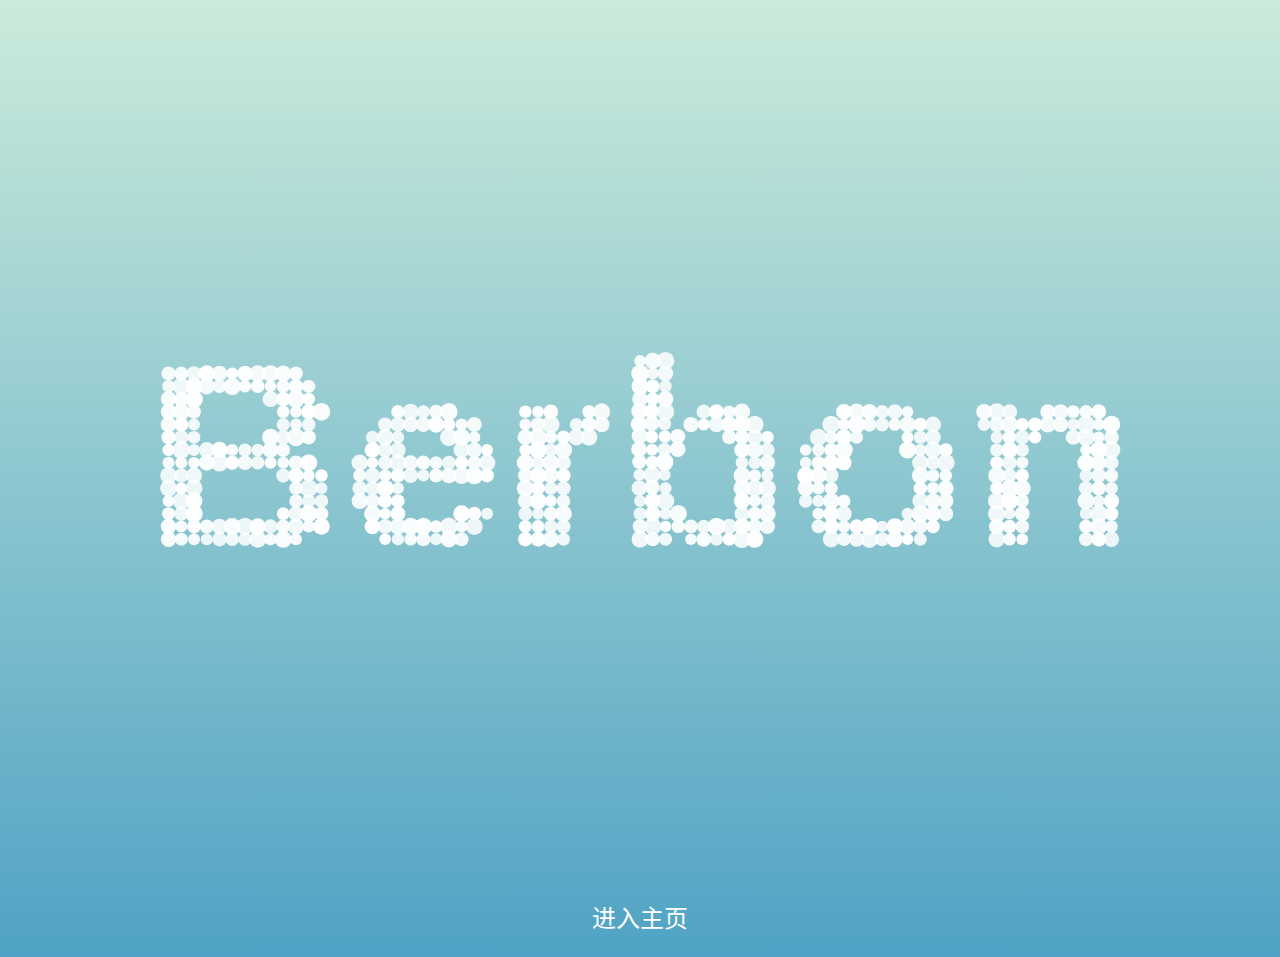
<file: index.html>
<!doctype html>
<html lang="zh-CN">
<head>
    <meta charset="UTF-8">
    <title>前端通用组件</title>
    <link rel="stylesheet" href="./public/css/index.css"/>
    <link rel="stylesheet" href="./public/css/style.css"/>
</head>
<body>
<canvas class="canvas"></canvas>
<div class="help dp-n">?</div>
<div class="ui dp-n">
    <input class="ui-input" type="text" />
    <span class="ui-return">↵</span>
</div>
<p class="index-link"><a href="./home.html" class="c-wt ff-yh">进入主页</a></p>
<div class="overlay dp-n">
    <div class="tabs">
        <div class="tabs-labels"><span class="tabs-label">Commands</span><span class="tabs-label">Info</span><span class="tabs-label">Share</span></div>
        <div class="tabs-panels">
            <ul class="tabs-panel commands">
                <li class="commands-item"><span class="commands-item-title">Text</span><span class="commands-item-info" data-demo="Hello :)">Type anything</span><span class="commands-item-action">Demo</span></li>
                <li class="commands-item"><span class="commands-item-title">Countdown</span><span class="commands-item-info" data-demo="#countdown 10">#countdown<span class="commands-item-mode">number</span></span><span class="commands-item-action">Demo</span></li>
                <li class="commands-item"><span class="commands-item-title">Time</span><span class="commands-item-info" data-demo="#time">#time</span><span class="commands-item-action">Demo</span></li>
                <li class="commands-item"><span class="commands-item-title">Rectangle</span><span class="commands-item-info" data-demo="#rectangle 30x15">#rectangle<span class="commands-item-mode">width x height</span></span><span class="commands-item-action">Demo</span></li>
                <li class="commands-item"><span class="commands-item-title">Circle</span><span class="commands-item-info" data-demo="#circle 25">#circle<span class="commands-item-mode">diameter</span></span><span class="commands-item-action">Demo</span></li>

                <li class="commands-item commands-item--gap"><span class="commands-item-title">Animate</span><span class="commands-item-info" data-demo="The time is|#time|#countdown 3|#icon thumbs-up"><span class="commands-item-mode">command1</span>&nbsp;|<span class="commands-item-mode">command2</span></span><span class="commands-item-action">Demo</span></li>
            </ul>
            <div class="tabs-panel ui-details">
                <div class="ui-details-content">
                    <h1>Shape Shifter</h1>
                    <p>
                        An experiment by <a href="//www.kennethcachia.com" target="-blank">Kenneth Cachia<a/>.<br/>
                        <a href="//fortawesome.github.io/Font-Awesome/#icons-new" target="-blank">Font Awesome</a> is being used to render all #icons.
                    </p>
                    <br/><p>Visit <a href="http://www.kennethcachia.com/shape-shifter/?a=#icon thumbs-up" target="-blank">Shape Shifter</a> to use icons.</p>
                </div>
            </div>

            <div class="tabs-panel ui-share">
                <div class="ui-share-content">
                    <h1>Sharing</h1>
                    <p>Simply add <em>?a=</em> to the current URL to share any static or animated text. Examples:</p>
                    <p>
                        <a href="http://www.kennethcachia.com/shape-shifter?a=Hello" target="-blank">www.kennethcachia.com/shape-shifter?a=Hello</a><br/>
                        <a href="http://www.kennethcachia.com/shape-shifter?a=Hello|#countdown 3" target="-blank">www.kennethcachia.com/shape-shifter?a=Hello|#countdown 3</a>
                    </p>
                </div>
            </div>
        </div>
    </div>
</div>
<script src="./public/js/welcome.js"></script>
</body>
</html>
</file>
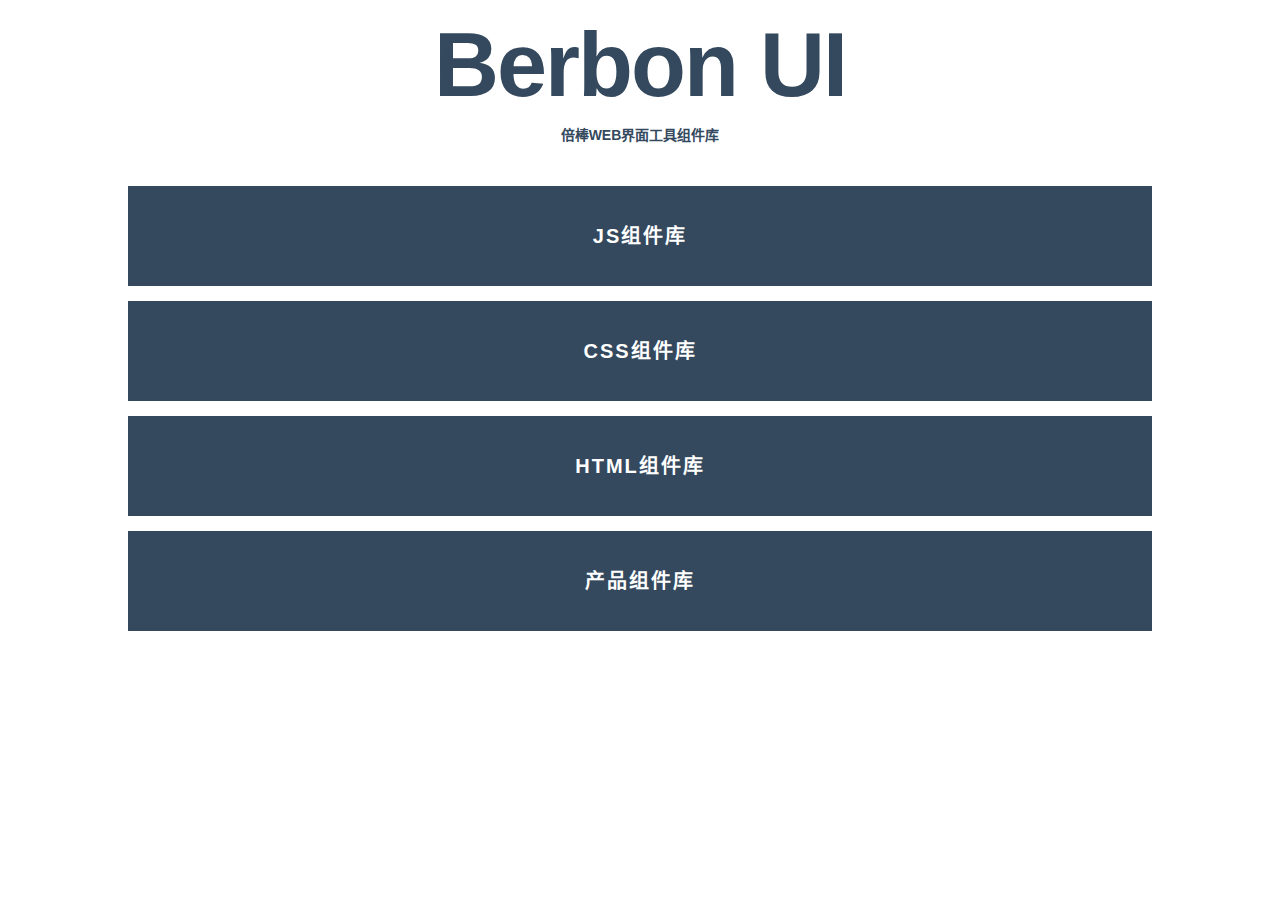
<file: home.html>
<!DOCTYPE html>
<html>
<html lang="zh-CN">
    <meta charset="UTF-8">
    <title>前端通用组件</title>
    <link rel="stylesheet" href="./public/css/home.css"/>
</head>
<body>
   <div class="container">
       <div class="p-t15 home-header ta-c" title="开发人员：郭凡，刘建华，覃燕，王兴，袁曹喜，马庆六，边疆">
           Berbon UI
       </div>
       <p class="head-desc p-t10 ta-c">倍棒WEB界面工具组件库</p>
       <h1 class="h-module m-t40"><a href="./jsScaffold/index.html" class="c-wt">JS组件库</a></h1>
       <h1 class="h-module"><a href="./cssScaffold/index.html" class="c-wt">CSS组件库</a></h1>
       <h1 class="h-module"><a href="./htmlScaffold/index.html" class="c-wt">HTML组件库</a></h1>
       <h1 class="h-module"><a href="./product/index.html" class="c-wt">产品组件库</a></h1>
   </div>
</body>
</html>
</file>
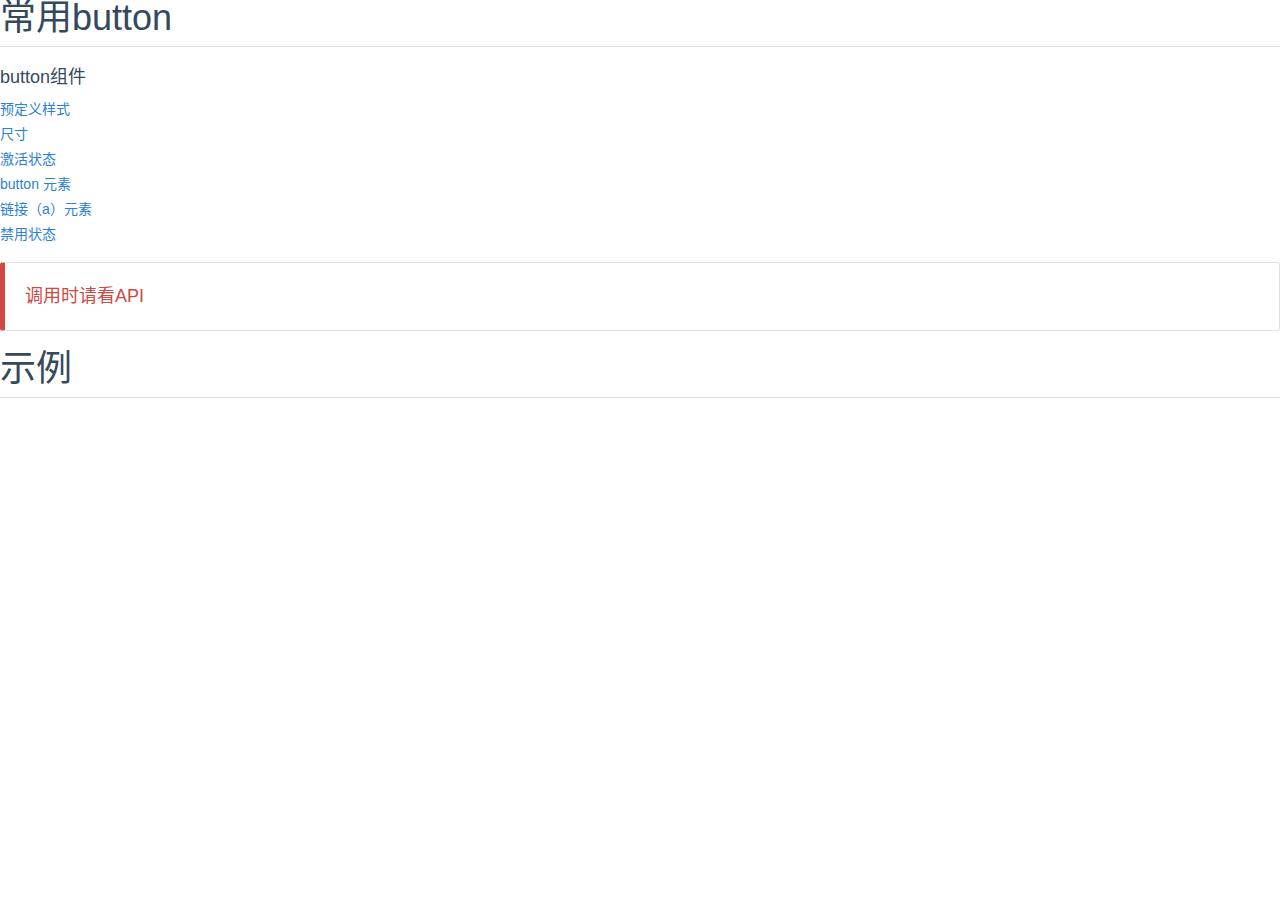
<file: cssScaffold/button.html>
<!DOCTYPE html>
<html lang="zh-CN">
<head>
    <meta charset="UTF-8">
    <title>css组件-button</title>
    <link rel="stylesheet" href="./../public/css/iframe.css"/>
</head>
<body>
    <h1 class="level-1-header p-b10">常用button</h1>
    <p class="level-1-p p-b10">button组件</p>
    <p class="level-2-p p-b15 c-zab">
        预定义样式 <br/>
        尺寸<br/>
        激活状态<br/>
        button 元素<br/>
        链接（a）元素<br/>
        禁用状态
    </p>
    <div class="waring">
        <h4>调用时请看API</h4>
    </div>
    <h1 class="level-1-header p-b10">示例</h1>

    <script src="./../public/js/prism.js"></script>
    <script src="./../public/js/prism.plugins.js"></script>
</body>
</html>
</file>
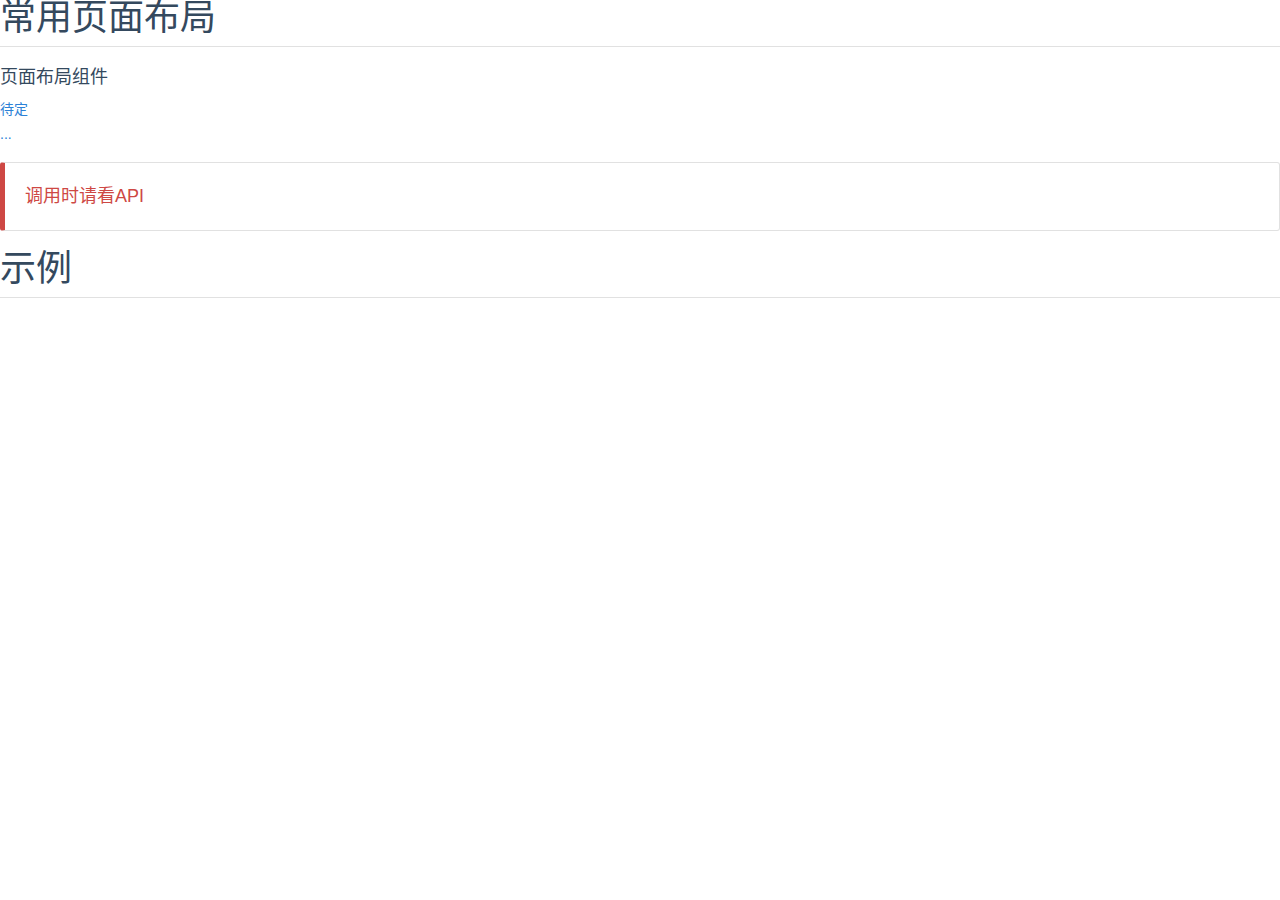
<file: htmlScaffold/layout.html>
<!DOCTYPE html>
<html lang="zh-CN">
<head>
    <meta charset="UTF-8">
    <title>html组件-页面布局</title>
    <link rel="stylesheet" href="./../public/css/iframe.css"/>
</head>
<body>
    <h1 class="level-1-header p-b10">常用页面布局</h1>
    <p class="level-1-p p-b10">页面布局组件</p>
    <p class="level-2-p p-b15 c-zab">
        待定 <br/>
        ...
    </p>
    <div class="waring">
        <h4>调用时请看API</h4>
    </div>
    <h1 class="level-1-header p-b10">示例</h1>

    <script src="./../public/js/prism.js"></script>
    <script src="./../public/js/prism.plugins.js"></script>
</body>
</html>
</file>
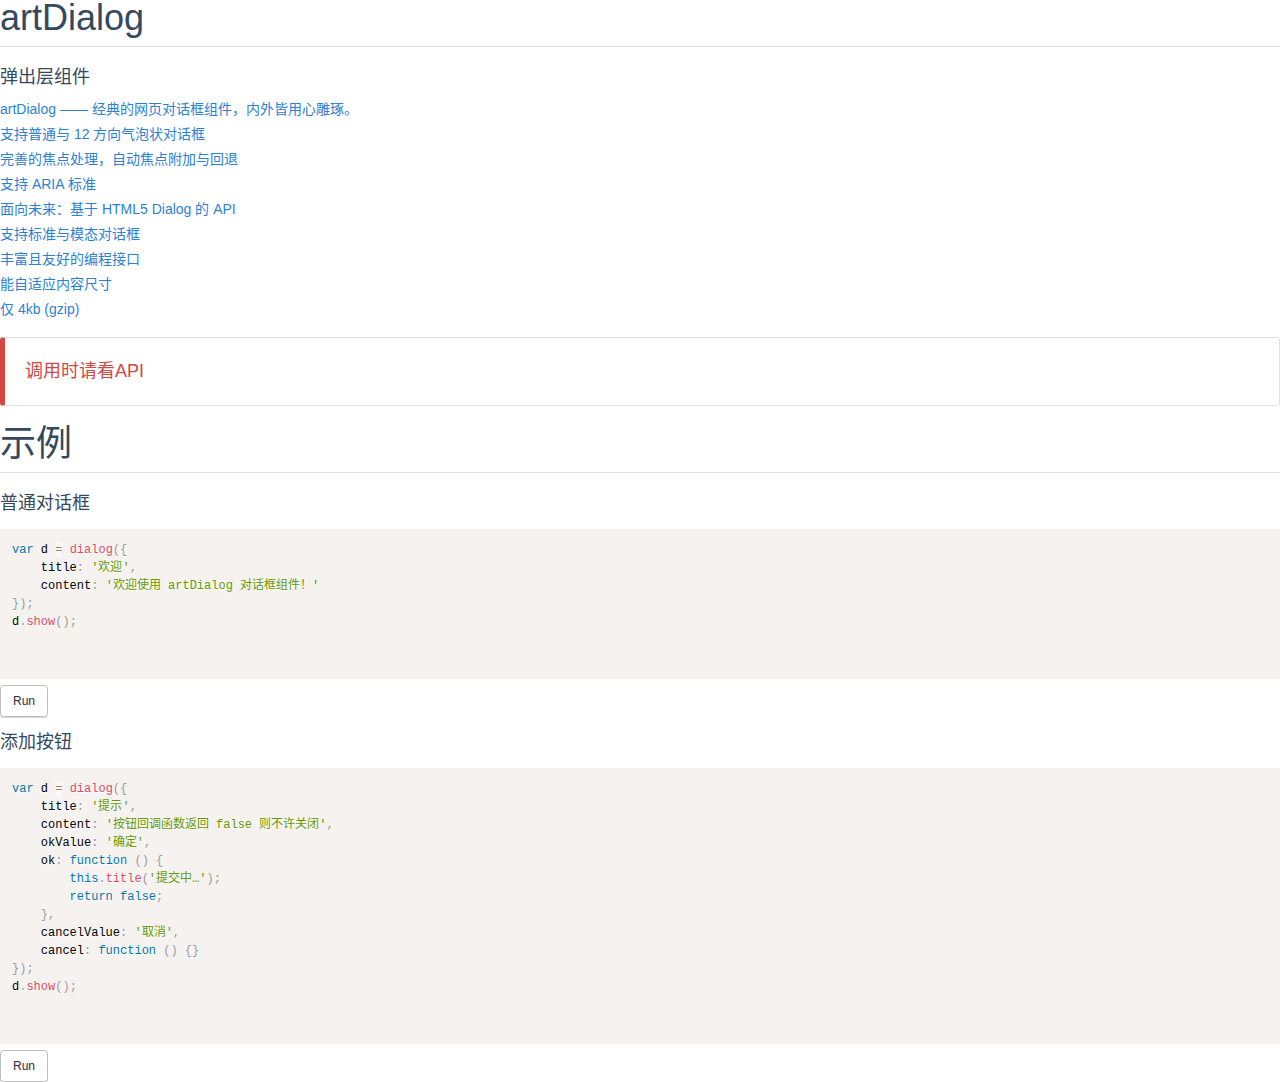
<file: jsScaffold/dialog.html>
<!DOCTYPE html>
<html lang="zh-CN">
<head>
    <meta charset="UTF-8">
    <title>弹出层组件-artDialog</title>
    <link rel="stylesheet" href="./../public/css/iframe.css"/>
    <link rel="stylesheet" href="./dialog/css/ui-dialog.css"/>
</head>
<body>
    <h1 class="level-1-header p-b10">artDialog</h1>
    <p class="level-1-p p-b10">弹出层组件</p>
    <p class="level-2-p p-b15 c-zab">
        artDialog —— 经典的网页对话框组件，内外皆用心雕琢。 <br/>
        支持普通与 12 方向气泡状对话框<br/>
        完善的焦点处理，自动焦点附加与回退<br/>
        支持 ARIA 标准<br/>
        面向未来：基于 HTML5 Dialog 的 API<br/>
        支持标准与模态对话框<br/>
        丰富且友好的编程接口<br/>
        能自适应内容尺寸<br/>
        仅 4kb (gzip)
    </p>
    <div class="waring">
        <h4>调用时请看API</h4>
    </div>
    <h1 class="level-1-header p-b10">示例</h1>
    <!--示例一-->
    <p class="level-1-p p-b10">普通对话框</p>
    <pre class="language-javascript">
<code class="language-javascript">
var d = dialog({
    title: '欢迎',
    content: '欢迎使用 artDialog 对话框组件！'
});
d.show();
</code>
    </pre>
    <p><a class="btn js-first-show" href="javascript:;">Run</a></p>
    <!--示例一-->
    <!--示例二-->
    <p class="level-1-p p-t15 p-b10">添加按钮</p>
    <pre class="language-javascript">
<code class="language-javascript">
var d = dialog({
    title: '提示',
    content: '按钮回调函数返回 false 则不许关闭',
    okValue: '确定',
    ok: function () {
        this.title('提交中…');
        return false;
    },
    cancelValue: '取消',
    cancel: function () {}
});
d.show();
</code>
    </pre>
    <p><a class="btn js-second-show" href="javascript:;">Run</a></p>
    <!--示例二-->
    <script src="./../public/js/prism.js"></script>
    <script src="./../public/js/prism.plugins.js"></script>
    <script src="./../public/js/require.js"></script>
    <script src="./../public/js/requireConfig.js"></script>
    <script>
        require(['jquery', 'dialog'], function(jQuery, dialog) {
            jQuery('.js-first-show').on('click', function() {
                var d = dialog({
                    title: '欢迎',
                    content: '欢迎使用 artDialog 对话框组件！'
                });
                d.show();
            });
            jQuery('.js-second-show').on('click', function() {
                var d = dialog({
                    title: '提示',
                    content: '按钮回调函数返回 false 则不许关闭',
                    okValue: '确定',
                    ok: function () {
                        this.title('提交中…');
                        return false;
                    },
                    cancelValue: '取消',
                    cancel: function () {}
                });
                d.show();
            });
        });
    </script>
</body>
</html>
</file>
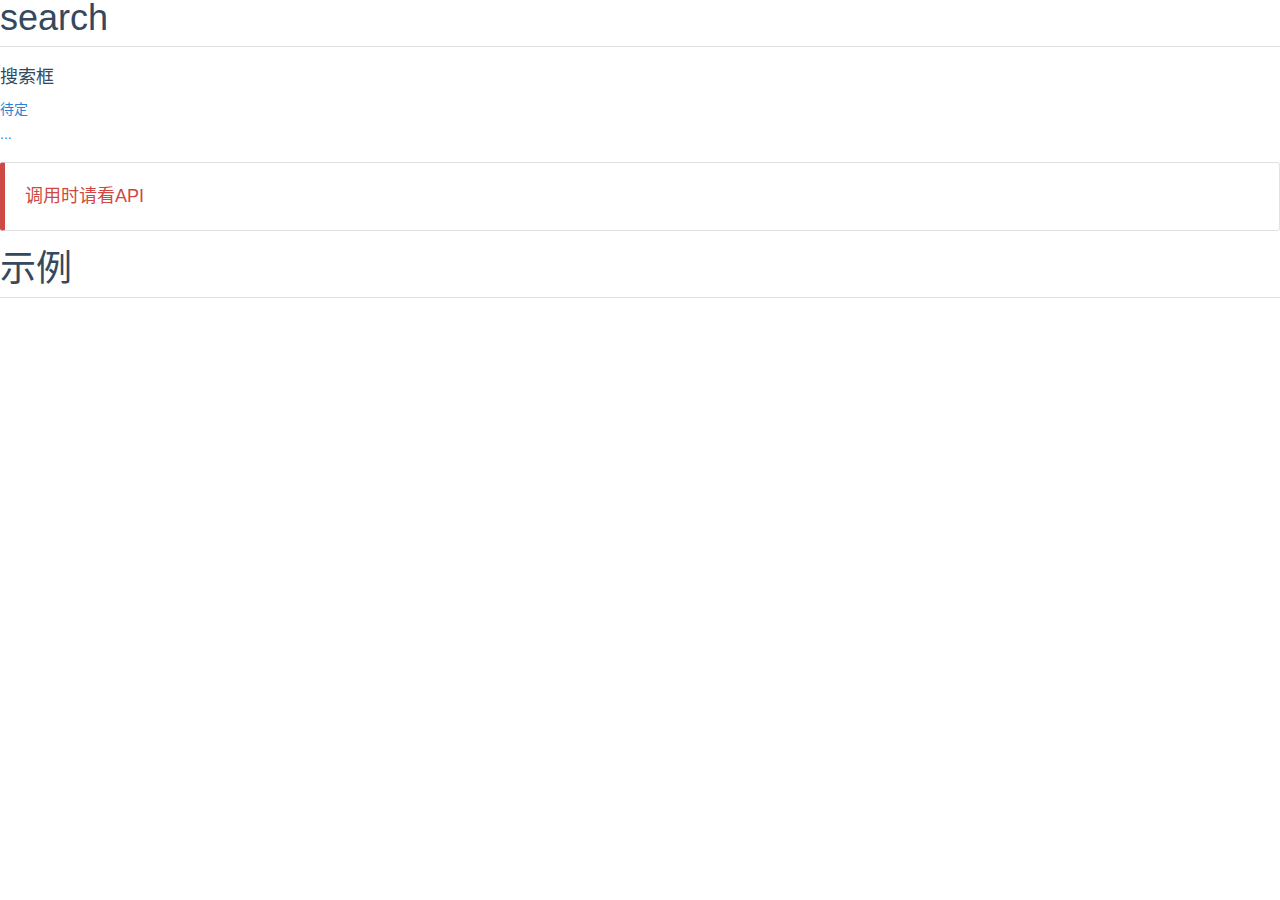
<file: product/search.html>
<!DOCTYPE html>
<html lang="zh-CN">
<head>
    <meta charset="UTF-8">
    <title>product组件-search</title>
    <link rel="stylesheet" href="./../public/css/iframe.css"/>
</head>
<body>
    <h1 class="level-1-header p-b10">search</h1>
    <p class="level-1-p p-b10">搜索框</p>
    <p class="level-2-p p-b15 c-zab">
        待定 <br/>
        ...
    </p>
    <div class="waring">
        <h4>调用时请看API</h4>
    </div>
    <h1 class="level-1-header p-b10">示例</h1>

    <script src="./../public/js/prism.js"></script>
    <script src="./../public/js/prism.plugins.js"></script>
</body>
</html>
</file>
<file: public/css/index.css>
/*
     FileName: base.css
         Desc: basical css
       Author: guofan
        Email: hiafanti@gmail.com
     HomePage: none
      Version: 0.0.2
   LastChange: 2014-06-30 09:38:11
      History: add special css module
*/
/* @charset "utf-8" */
/* global variable settings  */
/* css reset */
html {
  direction: ltr;
  overflow-y: scroll; }

body {
  font: 12px/1.5 Tahoma,'microsoft YaHei',sans-serif;
  color: #333;
  height: 100%; }

ul, ol {
  list-style: none;
  margin: 0;
  padding: 0; }

body, h1, h2, h3, h4, h5, h6, p, dl, dd {
  margin: 0; }

h1 {
  font-size: 20px; }

h2 {
  font-size: 18px; }

h3 {
  font-size: 14px; }

h4, h5, h6 {
  font-size: 12px; }

button::-moz-focus-inner, input[type="reset"]::-moz-focus-inner, input[type="button"]::-moz-focus-inner, input[type="submit"]::-moz-focus-inner, input[type="file"] > input[type="button"]::-moz-focus-inner {
  border: none;
  padding: 0; }

button {
  cursor: pointer; }

table {
  border-collapse: collapse;
  border-spacing: 0; }

td, th {
  font: 12px/1.5 Tahoma,'microsoft YaHei',sans-serif;
  color: #333; }

address, cite, dfn, em, var, i, em {
  font-style: normal; }

code {
  font-family: courier new, courier, monospace; }

kbd {
  font-family: courier new, courier, monospace; }

samp {
  font-family: courier new, courier, monospace; }

small {
  font-size: 12px; }

sup {
  vertical-align: text-top; }

sub {
  vertical-align: text-bottom; }

img {
  border: 0;
  vertical-align: top; }

/* css common use */
/* float */
.f-n {
  float: none !important; }

.f-l {
  float: left; }

.f-r {
  float: right; }

/* clear */
.clearfix:after {
  content: '.';
  display: block;
  clear: both;
  visibility: hidden;
  font: 0;
  height: 0; }

.cl-b {
  clear: both; }

/* textIndent */
.ti-999 {
  text-indent: -999em; }

/* display */
.dp-i {
  display: inline; }

.dp-b {
  display: block; }

.dp-tc {
  display: table-cell;
  width: 2000px; }

.dp-n {
  display: none; }

/* position */
.pst-r {
  position: relative; }

.pst-a {
  position: absolute; }

.pst-f {
  position: fixed; }

.pst-s {
  position: static; }

/* height:auto */
.ht-a {
  min-height: 100px;
  height: auto !important;
  height: 100px; }

/* verticalAlign */
.va-m {
  vertical-align: middle; }

.va-t {
  vertical-align: top; }

.va-b {
  vertical-align: bottom; }

/* textAlign */
.ta-l {
  text-align: left; }

.ta-c {
  text-align: center; }

.ta-r {
  text-align: right; }

.ta-j {
  text-align: justify; }

/* textDecoration */
.td-u {
  text-decoration: underline; }

.td-n, .td-n:hover, a.td-n:hover, a.td-n:hover {
  text-decoration: none; }

/* cursor */
.cs-p {
  cursor: pointer; }

.cs-n {
  cursor: not-allowed; }

/* overflow */
.of-h {
  overflow: hidden; }

.of-a {
  overflow: auto; }

.of-s {
  overflow: scroll; }

.of-y {
  overflow-y: scroll; }

.of-x {
  overflow-x: scroll; }

/* visibility */
.vb-h {
  visibility: hidden; }

.vb-v {
  visibility: visible; }

/* fontFamily */
.ff-yh {
  font-family: 'microsoft YaHei'; }

.ff-st {
  font-family: 'SimSun'; }

.ff-ht {
  font-family: 'SimHei'; }

.ff-kt {
  font-family: 'KaTi'; }

.ff-ktgb {
  font-family: 'KaTi-GB2312'; }

/* letterSpacing */
.lts-1 {
  letter-spacing: 1px; }

.lts-6 {
  letter-spacing: 6px; }

/* fontWeight */
.fw-b {
  font-weight: bold; }

.fw-n {
  font-weight: normal; }

/* fontStyle */
.fs-i {
  font-style: italic; }

.fs-n {
  font-style: normal; }

/* background */
.bg-n {
  background: none; }

.bg-t {
  background: transparent; }

/* fontColor */
.c-tb {
  color: #f27b04; }

/*orange*/
.c-jd {
  color: #c00; }

/*red*/
.c-qq {
  color: #1f376d; }

/*deepblue*/
.c-sina {
  color: #009; }

/*lightblue*/
.c-sohu {
  color: #039; }

/*lightblue*/
.c-163 {
  color: #1e50a2; }

/*lightblue*/
.c-za {
  color: #e7417f; }

/*pink*/
.c-zab {
  color: #2c81d6; }

/*lightblue*/
.c-58 {
  color: #bebebe; }

/*lightgrey*/
.c-wt {
  color: #fff; }

/*white*/
/*anchor-LVHA*/
a:link, a:visited {
  color: #333;
  text-decoration: none; }

a:hover {
  text-decoration: underline;
  color: #c00; }

a.c-tb:link, a.c-tb:visited {
  color: #f27b04;
  text-decoration: none; }

a.c-tb:hover {
  text-decoration: underline; }

a.c-jd:link, a.c-jd:visited {
  color: #c00; }

a.c-jd:hover {
  text-decoration: underline; }

a.c-qq:link, a.c-qq:visited {
  color: #1f376d; }

a.c-qq:hover {
  text-decoration: underline; }

a.c-sina:link, a.c-sina:visited {
  color: #009; }

a.c-sina:hover {
  text-decoration: underline; }

a.c-sohu:link, a.c-sohu:visited {
  color: #039; }

a.c-sohu:hover {
  text-decoration: underline; }

a.c-163:link, a.c-163:visited {
  color: #1e50a2; }

a.c-163:hover {
  text-decoration: underline; }

a.c-za:link, a.c-za:visited {
  color: #e7417f; }

a.c-za:hover {
  text-decoration: underline; }

a.c-zab:link, a.c-zab:visited {
  color: #2c81d6; }

a.c-zab:hover {
  text-decoration: underline; }

a.c-58:link, a.c-58:visited {
  color: #bebebe; }

a.c-58:hover {
  text-decoration: underline; }

a.c-wt:link, a.c-wt:visited {
  color: #fff; }

a.c-wt:hover {
  text-decoration: underline; }

/*top*/
.t-1 {
  top: 1px; }

.t-2 {
  top: 2px; }

.t-3 {
  top: 3px; }

.t-n1 {
  top: -1px; }

.t-n2 {
  top: -2px; }

.t-n3 {
  top: -3px; }

/*fontSize*/
.fz-25 {
  font-size: 25px; }

.fz-20 {
  font-size: 20px; }

.fz-18 {
  font-size: 18px; }

.fz-16 {
  font-size: 16px; }

.fz-15 {
  font-size: 15px; }

.fz-14 {
  font-size: 14px; }

.fz-13 {
  font-size: 13px; }

.fz-12 {
  font-size: 12px; }

.fz-10 {
  font-size: 10px; }

/*height and width*/
.w-1000 {
  width: 1000px; }

.w-960 {
  width: 960px; }

.w-500 {
  width: 500px; }

.w-400 {
  width: 400px; }

.w-350 {
  width: 350px; }

.w-280 {
  width: 280px; }

.w-250 {
  width: 250px; }

.w-200 {
  width: 200px; }

.w-150 {
  width: 150px; }

.w-120 {
  width: 120px; }

.w-100 {
  width: 100px; }

.w-80 {
  width: 80px; }

.w-70 {
  width: 70px; }

.w-60 {
  width: 60px; }

.w-35 {
  width: 35px; }

.w-p100 {
  width: 100%; }

.w-p99 {
  width: 99%; }

.w-p90 {
  width: 90%; }

.w-p80 {
  width: 80%; }

.w-p70 {
  width: 70%; }

.w-p50 {
  width: 50%; }

.h-p100 {
  height: 100%; }

/*center*/
.m-a0 {
  margin: 0 auto; }

/*padding and margin*/
.p-a5 {
  padding: 5px; }

.p-a10 {
  padding: 10px; }

.p-a15 {
  padding: 15px; }

.p-l5 {
  padding-left: 5px; }

.p-l10 {
  padding-left: 10px; }

.p-l15 {
  padding-left: 15px; }

.p-t5 {
  padding-top: 5px; }

.p-t10 {
  padding-top: 10px; }

.p-t15 {
  padding-top: 15px; }

.p-t50 {
  padding-top: 50px; }

.p-t80 {
  padding-top: 80px; }

.p-t2 {
  padding-top: 2px; }

.p-t3 {
  padding-top: 3px; }

.p-t4 {
  padding-top: 4px; }

.p-t5 {
  padding-top: 5px; }

.p-t8 {
  padding-top: 8px; }

.p-b10 {
  padding-bottom: 10px; }

.p-b15 {
  padding-bottom: 15px; }

.p-b20 {
  padding-bottom: 20px; }

.p-b30 {
  padding-bottom: 30px; }

.m-l6 {
  margin-left: 6px; }

.m-l10 {
  margin-left: 10px; }

.m-l12 {
  margin-left: 12px; }

.m-l15 {
  margin-left: 15px; }

.m-l20 {
  margin-left: 20px; }

.m-r4 {
  margin-right: 4px; }

.m-r10 {
  margin-right: 10px; }

.m-r12 {
  margin-right: 12px; }

.m-r15 {
  margin-right: 15px; }

.m-r20 {
  margin-right: 20px; }

.m-t5 {
  margin-top: 5px; }

.m-t7 {
  margin-top: 7px; }

.m-t9 {
  margin-top: 9px; }

.m-t10 {
  margin-top: 10px; }

.m-t20 {
  margin-top: 20px; }

.m-t40 {
  margin-top: 40px; }

/*border set*/
.b-d {
  border: 1px solid #ddd; }

.b-n {
  border: none 0; }

/*lineHeight*/
.lh-n {
  line-height: normal; }

.lh-20 {
  line-height: 20px; }

.lh-22 {
  line-height: 22px; }

.lh-25 {
  line-height: 25px; }

.lh-28 {
  line-height: 28px; }

.lh-30 {
  line-height: 30px; }

/*opacity*/
.op-1 {
  filter: alpha(opacity=10);
  opacity: 0.1; }

.op-2 {
  filter: alpha(opacity=20);
  opacity: 0.2; }

.op-3 {
  filter: alpha(opacity=30);
  opacity: 0.3; }

.op-4 {
  filter: alpha(opacity=40);
  opacity: 0.4; }

.op-5 {
  filter: alpha(opacity=50);
  opacity: 0.5; }

.op-6 {
  filter: alpha(opacity=60);
  opacity: 0.6; }

.op-7 {
  filter: alpha(opacity=70);
  opacity: 0.7; }

.op-8 {
  filter: alpha(opacity=80);
  opacity: 0.8; }

.op-9 {
  filter: alpha(opacity=90);
  opacity: 0.9; }

/*borderRadius*/
.bdrs-3 {
  -moz-border-radius: 3px;
  -webkit-border-radius: 3px;
  border-radius: 3px; }

.bdrs-5 {
  -moz-border-radius: 5px;
  -webkit-border-radius: 5px;
  border-radius: 5px; }

/*boxShadow*/
.bxsh5 {
  filter: progid:DXImageTransform.Microsoft.Shadow(color='#4d4d4d', Direction=135, Strength=5);
  -moz-box-shadow: 2px 2px 5px #4d4d4d;
  -webkit-box-shadow: 2px 2px 5px #4d4d4d;
  box-shadow: 2px 2px 5px #4d4d4d; }

.bxsh10 {
  filter: progid:DXImageTransform.Microsoft.Shadow(color='#4d4d4d', Direction=135, Strength=10);
  -moz-box-shadow: 3px 3px 10px #4d4d4d;
  -webkit-box-shadow: 3px 3px 10px #4d4d4d;
  box-shadow: 3px 3px 10px #4d4d4d; }

.bxsh5outer {
  -moz-box-shadow: 0 0 5px #4d4d4d;
  -webkit-box-shadow: 0 0 5px #4d4d4d;
  box-shadow: 0 0 5px #4d4d4d; }

.bxsh5inner {
  -moz-box-shadow: inset 1px 1px 5px #4d4d4d;
  -webkit-box-shadow: inset 1px 1px 5px #4d4d4d;
  box-shadow: inset 1px 1px 5px #4d4d4d; }

/*rotate*/
.rotate135 {
  -moz-transform: rotate(135deg);
  -o-transform: rotate(135deg);
  -webkit-transform: rotate(135deg);
  transform: rotate(135deg); }

.rotate180 {
  filter: progid:DXImageTransform.Microsoft.BasicImage(rotation=2);
  -moz-transform: rotate(180deg);
  -o-transform: rotate(180deg);
  -webkit-transform: rotate(180deg);
  transform: rotate(180deg); }

.rotate225 {
  -moz-transform: rotate(225deg);
  -o-transform: rotate(225deg);
  -webkit-transform: rotate(225deg);
  transform: rotate(225deg); }

.rotate270 {
  filter: progid:DXImageTransform.Microsoft.BasicImage(rotation=3);
  -moz-transform: rotate(270deg);
  -o-transform: rotate(270deg);
  -webkit-transform: rotate(270deg);
  transform: rotate(270deg); }

.rotate315 {
  -moz-transform: rotate(315deg);
  -o-transform: rotate(315deg);
  -webkit-transform: rotate(315deg);
  transform: rotate(315deg); }

/*********************button css********************/
.btn {
  display: inline-block;
  padding: .5em 1em;
  border: 0 none;
  border: 1px solid rgba(0, 0, 0, 0.25);
  border-radius: 0.3em;
  background-image: none;
  box-shadow: 0 1px rgba(0, 0, 0, 0.15), inset 0 1px rgba(255, 255, 255, 0.15);
  color: #fff;
  text-align: center;
  text-decoration: none;
  text-shadow: 1px 1px rgba(0, 0, 0, 0.1);
  font-size: 100%;
  font-family: inherit;
  font-weight: inherit;
  white-space: nowrap;
  -webkit-user-select: none;
  -moz-user-select: none;
  user-select: none;
  overflow: visible;
  cursor: pointer; }

.btn:hover, .btn:focus {
  text-decoration: none;
  background-image: linear-gradient(to bottom, rgba(0, 0, 0, 0.1), rgba(0, 0, 0, 0.1)); }

.btn:focus {
  outline: thin dotted;
  outline: 5px auto -webkit-focus-ring-color;
  outline-offset: -2px; }

.btn:active {
  box-shadow: 0 1px rgba(0, 0, 0, 0.2), inset 0 1px rgba(0, 0, 0, 0.05);
  outline: none; }

.btn-navy {
  background-color: #001f3f; }

.btn-blue {
  background-color: #0074d9; }

.btn-orange {
  background-color: #f27b04; }

.disabled {
  color: #acacac !important;
  border-color: #acacac !important;
  text-shadow: 1px 1px #fff !important;
  outline: 0 !important;
  cursor: default !important;
  pointer-events: none; }

.disabled:hover {
  text-decoration: none !important; }

/*********************special css********************/
/* css3 trans */
.trans {
  -webkit-transition: all 0.3s;
  transition: all 0.3s; }

.loading {
  background: url(./../images/load.gif) no-repeat center; }

/*inline-block and float equal width*/
.inline-box {
  font-size: 1em;
  letter-spacing: -.25em;
  font-family: Arial; }

.inline-two, .inline-three, .inline-four, .inline-five, .inline-six, .inline-any {
  display: inline-block;
  *display: inline;
  letter-spacing: 0;
  vertical-align: top;
  *zoom: 1; }

.float-two, .float-three, .float-four, .float-five, .float-six {
  float: left; }

.inline-two, .float-two {
  width: 49.9%; }

.inline-three, .float-three {
  width: 33.3%; }

.inline-four, .float-four {
  width: 24.9%; }

.inline-five, .float-five {
  width: 19.9%; }

.inline-six, .float-six {
  width: 16.6%; }

.inline-fix {
  display: inline-block;
  width: 100%;
  height: 0;
  overflow: hidden; }

.index-link {
  width: 100%;
  height: 50px;
  background: none;
  font-size: 24px;
  color: #FFF;
  text-align: center; }

/*# sourceMappingURL=index.css.map */
</file>
<file: public/css/style.css>
body {
  font-family: "Avenir", "Helvetica Neue", Helvetica, Arial, sans-serif;
  background: #79a8ae;
  color: #666;
  font-size: 16px;
  line-height: 1.5em;
}

h1 {
  color: #111;
  margin: 0 0 12px 0;
  font-size: 24px;
  line-height: 1.5em;
}

p {
  margin: 0 0 10x 0;
}

a {
  color: #888;
  text-decoration: none;
}

a:hover {
  border-bottom-color: #888;
}

body,
.overlay {
  -webkit-perspective: 1000;
  -webkit-perspective-origin-y: 25%;
}

.body--ready {
  /* Ideas
  background: -webkit-linear-gradient(top, #e2b986 -10%, #241c35 140%);
  background: -webkit-linear-gradient(top, #c97369 -40%, #241c35 130%);
  background: -webkit-linear-gradient(top, #fac4c4 -10%, #606386 140%);
  background: -webkit-linear-gradient(top, #519ab0 0%, #414A6D 110%);
  background: -webkit-linear-gradient(top, rgb(129, 0, 170) 0%, rgb(43, 4, 114) 110%);
  background: -webkit-linear-gradient(top, rgb(163, 235, 189) 0%, rgb(16, 93, 145) 110%);
  background: -webkit-linear-gradient(top, rgb(165, 103, 189) 0%, rgb(75, 233, 214) 120%);
  */

  background: -webkit-linear-gradient(top, rgb(203, 235, 219) 0%, rgb(55, 148, 192) 120%);
  background: -moz-linear-gradient(top, rgb(203, 235, 219) 0%, rgb(55, 148, 192) 120%);
  background: -o-linear-gradient(top, rgb(203, 235, 219) 0%, rgb(55, 148, 192) 120%);
  background: -ms-linear-gradient(top, rgb(203, 235, 219) 0%, rgb(55, 148, 192) 120%);
  background: linear-gradient(top, rgb(203, 235, 219) 0%, rgb(55, 148, 192) 120%);
}

.body--ready .overlay {
  -webkit-transition: -webkit-transform 0.7s cubic-bezier(0.694, 0.0482, 0.335, 1),
                      opacity 0.7s cubic-bezier(0.694, 0.0482, 0.335, 1);
  -moz-transition: -moz-transform 0.7s cubic-bezier(0.694, 0.0482, 0.335, 1),
                      opacity 0.7s cubic-bezier(0.694, 0.0482, 0.335, 1);
  -ms-transition: -ms-transform 0.7s cubic-bezier(0.694, 0.0482, 0.335, 1),
                      opacity 0.7s cubic-bezier(0.694, 0.0482, 0.335, 1);
  -o-transition: -o-transform 0.7s cubic-bezier(0.694, 0.0482, 0.335, 1),
                      opacity 0.7s cubic-bezier(0.694, 0.0482, 0.335, 1);
  transition: transform 0.7s cubic-bezier(0.694, 0.0482, 0.335, 1),
                      opacity 0.7s cubic-bezier(0.694, 0.0482, 0.335, 1);
}


.ui {
  position: absolute;
  left: 50%;
  bottom: 5%;
  width: 300px;
  margin-left: -150px;
}

.ui-input {
  width: 100%;
  height: 50px;
  background: none;
  font-size: 24px;
  font-weight: bold;
  color: #fff;
  text-align: center;
  border: none;
  border-bottom: 2px solid white;
}

.ui-input:focus {
  outline: none;
  border: none;
  border-bottom: 2px solid white;
}

.ui-return {
  display: none;
  position: absolute;
  top: 20px;
  right: 0;
  padding: 3px 2px 0 2px;
  font-size: 10px;
  line-height: 10px;
  color: #fff;
  border: 1px solid #fff;
}

.ui--enter .ui-return {
  display: block;
}

.ui--wide {
  width: 76%;
  margin-left: 12%;
  left: 0;
}

.ui--wide .ui-return {
  right: -20px;
}

.help {
  position: absolute;
  top: 40px;
  right: 40px;
  width: 25px;
  height: 25px;
  text-align: center;
  font-size: 13px;
  line-height: 27px;
  font-weight: bold;
  cursor: pointer;
  background: #fff;
  color: #79a8ae;
  opacity: .9;

  -webkit-transition: opacity 0.1s cubic-bezier(0.694, 0.0482, 0.335, 1);
  -moz-transition: opacity 0.1s cubic-bezier(0.694, 0.0482, 0.335, 1);
  -ms-transition: opacity 0.1s cubic-bezier(0.694, 0.0482, 0.335, 1);
  -o-transition: opacity 0.1s cubic-bezier(0.694, 0.0482, 0.335, 1);
  transition: opacity 0.1s cubic-bezier(0.694, 0.0482, 0.335, 1);
}

.help:hover {
  opacity: 1;
}

.overlay {
  position: absolute;
  top: 50%;
  left: 50%;
  width: 550px;
  height: 490px;
  margin: -260px 0 0 -275px;
  opacity: 0;

  -webkit-transform: rotateY(90deg);
  -moz-transform: rotateY(90deg);
  -ms-transform: rotateY(90deg);
  -o-transform: rotateY(90deg);
  transform: rotateY(90deg);
}

.overlay--visible {
  opacity: 1;

  -webkit-transform: rotateY(0);
  -moz-transform: rotateY(0);
  -ms-transform: rotateY(0);
  -o-transform: rotateY(0);
  transform: rotateY(0);
}

.ui-share,
.ui-details {
  opacity: .9;
  background: #fff;
  z-index: 2;
}

.ui-details-content,
.ui-share-content {
  padding: 100px 50px;
}

.commands {
  margin: 0;
  padding: 0;
  list-style: none;
  cursor: pointer;
}

.commands-item {
  font-size: 12px;
  line-height: 22px;
  font-weight: bold;
  text-transform: uppercase;
  letter-spacing: 1px;
  padding: 20px;
  background: #fff;
  margin-top: 1px;
  color: #333;
  opacity: .9;

  -webkit-transition: -webkit-transform 0.7s cubic-bezier(0.694, 0.0482, 0.335, 1),
                      opacity 0.1s cubic-bezier(0.694, 0.0482, 0.335, 1);
  -moz-transition: -moz-transform 0.1s cubic-bezier(0.694, 0.0482, 0.335, 1),
                      opacity 0.1s cubic-bezier(0.694, 0.0482, 0.335, 1);
  -ms-transition: -ms-transform 0.1s cubic-bezier(0.694, 0.0482, 0.335, 1),
                      opacity 0.1s cubic-bezier(0.694, 0.0482, 0.335, 1);
  -o-transition: -o-transform 0.1s cubic-bezier(0.694, 0.0482, 0.335, 1),
                      opacity 0.1s cubic-bezier(0.694, 0.0482, 0.335, 1);
  transition: transform 0.1s cubic-bezier(0.694, 0.0482, 0.335, 1),
                      opacity 0.1s cubic-bezier(0.694, 0.0482, 0.335, 1);
}

.commands-item--gap {
  margin-top: 9px;
}

.commands-item:hover {
  opacity: 1;
}

.commands-item:hover .commands-item-action {
  background: #333;
}

.commands-item a {
  display: inline-block;
}

.commands-item-mode {
  display: inline-block;
  margin-left: 3px;
  font-style: italic;
  color: #ccc;
}

.commands-item-title {
  display: inline-block;
  width: 150px;
}

.commands-item-info {
  display: inline-block;
  width: 300px;
  font-size: 14px;
  text-transform: none;
  letter-spacing: 0;
  font-weight: normal;
  color: #aaa;
}

.commands-item-action {
  display: inline-block;
  float: right;
  margin-top: 3px;
  text-transform: uppercase;
  font-size: 10px;
  line-height: 10px;
  color: #fff;
  background: #90c9d1;
  padding: 5px 10px 4px 10px;
  border-radius: 3px;
}

.commands-item:first-child {
  margin-top: 0;
}

.twitter-share {
  position: absolute;
  top: 4px;
  right: 20px;
}


.tabs-labels {
  margin-bottom: 9px;
}

.tabs-label {
  display: inline-block;
  background: #fff;
  padding: 10px 20px;
  font-size: 12px;
  line-height: 22px;
  font-weight: bold;
  text-transform: uppercase;
  letter-spacing: 1px;
  color: #333;
  opacity: .5;
  cursor: pointer;
  margin-right: 2px;

  -webkit-transition: opacity 0.1s cubic-bezier(0.694, 0.0482, 0.335, 1);
  -moz-transition: opacity 0.1s cubic-bezier(0.694, 0.0482, 0.335, 1);
  -ms-transition: opacity 0.1s cubic-bezier(0.694, 0.0482, 0.335, 1);
  -o-transition: opacity 0.1s cubic-bezier(0.694, 0.0482, 0.335, 1);
  transition: opacity 0.1s cubic-bezier(0.694, 0.0482, 0.335, 1);
}

.tabs-label:hover {
  opacity: .9;
}

.tabs-label--active {
  opacity: .9;
}

.tabs-panel {
  display: none;
}

.tabs-panel--active {
  display: block;
}

.tab-panel {
  position: absolute;
  top: 0;
  left: 0;
  width: 100%;
}

.touch .ui-input {
  display: none;
}
</file>
<file: public/css/home.css>
/*
     FileName: base.css
         Desc: basical css
       Author: guofan
        Email: hiafanti@gmail.com
     HomePage: none
      Version: 0.0.2
   LastChange: 2014-06-30 09:38:11
      History: add special css module
*/
/* @charset "utf-8" */
/* global variable settings  */
/* css reset */
html {
  direction: ltr;
  overflow-y: scroll; }

body {
  font: 12px/1.5 Tahoma,'microsoft YaHei',sans-serif;
  color: #333;
  height: 100%; }

ul, ol {
  list-style: none;
  margin: 0;
  padding: 0; }

body, h1, h2, h3, h4, h5, h6, p, dl, dd {
  margin: 0; }

h1 {
  font-size: 20px; }

h2 {
  font-size: 18px; }

h3 {
  font-size: 14px; }

h4, h5, h6 {
  font-size: 12px; }

button::-moz-focus-inner, input[type="reset"]::-moz-focus-inner, input[type="button"]::-moz-focus-inner, input[type="submit"]::-moz-focus-inner, input[type="file"] > input[type="button"]::-moz-focus-inner {
  border: none;
  padding: 0; }

button {
  cursor: pointer; }

table {
  border-collapse: collapse;
  border-spacing: 0; }

td, th {
  font: 12px/1.5 Tahoma,'microsoft YaHei',sans-serif;
  color: #333; }

address, cite, dfn, em, var, i, em {
  font-style: normal; }

code {
  font-family: courier new, courier, monospace; }

kbd {
  font-family: courier new, courier, monospace; }

samp {
  font-family: courier new, courier, monospace; }

small {
  font-size: 12px; }

sup {
  vertical-align: text-top; }

sub {
  vertical-align: text-bottom; }

img {
  border: 0;
  vertical-align: top; }

/* css common use */
/* float */
.f-n {
  float: none !important; }

.f-l {
  float: left; }

.f-r {
  float: right; }

/* clear */
.clearfix:after {
  content: '.';
  display: block;
  clear: both;
  visibility: hidden;
  font: 0;
  height: 0; }

.cl-b {
  clear: both; }

/* textIndent */
.ti-999 {
  text-indent: -999em; }

/* display */
.dp-i {
  display: inline; }

.dp-b {
  display: block; }

.dp-tc {
  display: table-cell;
  width: 2000px; }

.dp-n {
  display: none; }

/* position */
.pst-r {
  position: relative; }

.pst-a {
  position: absolute; }

.pst-f {
  position: fixed; }

.pst-s {
  position: static; }

/* height:auto */
.ht-a {
  min-height: 100px;
  height: auto !important;
  height: 100px; }

/* verticalAlign */
.va-m {
  vertical-align: middle; }

.va-t {
  vertical-align: top; }

.va-b {
  vertical-align: bottom; }

/* textAlign */
.ta-l {
  text-align: left; }

.ta-c {
  text-align: center; }

.ta-r {
  text-align: right; }

.ta-j {
  text-align: justify; }

/* textDecoration */
.td-u {
  text-decoration: underline; }

.td-n, .td-n:hover, a.td-n:hover, a.td-n:hover {
  text-decoration: none; }

/* cursor */
.cs-p {
  cursor: pointer; }

.cs-n {
  cursor: not-allowed; }

/* overflow */
.of-h {
  overflow: hidden; }

.of-a {
  overflow: auto; }

.of-s {
  overflow: scroll; }

.of-y {
  overflow-y: scroll; }

.of-x {
  overflow-x: scroll; }

/* visibility */
.vb-h {
  visibility: hidden; }

.vb-v {
  visibility: visible; }

/* fontFamily */
.ff-yh {
  font-family: 'microsoft YaHei'; }

.ff-st {
  font-family: 'SimSun'; }

.ff-ht {
  font-family: 'SimHei'; }

.ff-kt {
  font-family: 'KaTi'; }

.ff-ktgb {
  font-family: 'KaTi-GB2312'; }

/* letterSpacing */
.lts-1 {
  letter-spacing: 1px; }

.lts-6 {
  letter-spacing: 6px; }

/* fontWeight */
.fw-b {
  font-weight: bold; }

.fw-n {
  font-weight: normal; }

/* fontStyle */
.fs-i {
  font-style: italic; }

.fs-n {
  font-style: normal; }

/* background */
.bg-n {
  background: none; }

.bg-t {
  background: transparent; }

/* fontColor */
.c-tb {
  color: #f27b04; }

/*orange*/
.c-jd {
  color: #c00; }

/*red*/
.c-qq {
  color: #1f376d; }

/*deepblue*/
.c-sina {
  color: #009; }

/*lightblue*/
.c-sohu {
  color: #039; }

/*lightblue*/
.c-163 {
  color: #1e50a2; }

/*lightblue*/
.c-za {
  color: #e7417f; }

/*pink*/
.c-zab {
  color: #2c81d6; }

/*lightblue*/
.c-58 {
  color: #bebebe; }

/*lightgrey*/
.c-wt {
  color: #fff; }

/*white*/
/*anchor-LVHA*/
a:link, a:visited {
  color: #333;
  text-decoration: none; }

a:hover {
  text-decoration: underline;
  color: #c00; }

a.c-tb:link, a.c-tb:visited {
  color: #f27b04;
  text-decoration: none; }

a.c-tb:hover {
  text-decoration: underline; }

a.c-jd:link, a.c-jd:visited {
  color: #c00; }

a.c-jd:hover {
  text-decoration: underline; }

a.c-qq:link, a.c-qq:visited {
  color: #1f376d; }

a.c-qq:hover {
  text-decoration: underline; }

a.c-sina:link, a.c-sina:visited {
  color: #009; }

a.c-sina:hover {
  text-decoration: underline; }

a.c-sohu:link, a.c-sohu:visited {
  color: #039; }

a.c-sohu:hover {
  text-decoration: underline; }

a.c-163:link, a.c-163:visited {
  color: #1e50a2; }

a.c-163:hover {
  text-decoration: underline; }

a.c-za:link, a.c-za:visited {
  color: #e7417f; }

a.c-za:hover {
  text-decoration: underline; }

a.c-zab:link, a.c-zab:visited {
  color: #2c81d6; }

a.c-zab:hover {
  text-decoration: underline; }

a.c-58:link, a.c-58:visited {
  color: #bebebe; }

a.c-58:hover {
  text-decoration: underline; }

a.c-wt:link, a.c-wt:visited {
  color: #fff; }

a.c-wt:hover {
  text-decoration: underline; }

/*top*/
.t-1 {
  top: 1px; }

.t-2 {
  top: 2px; }

.t-3 {
  top: 3px; }

.t-n1 {
  top: -1px; }

.t-n2 {
  top: -2px; }

.t-n3 {
  top: -3px; }

/*fontSize*/
.fz-25 {
  font-size: 25px; }

.fz-20 {
  font-size: 20px; }

.fz-18 {
  font-size: 18px; }

.fz-16 {
  font-size: 16px; }

.fz-15 {
  font-size: 15px; }

.fz-14 {
  font-size: 14px; }

.fz-13 {
  font-size: 13px; }

.fz-12 {
  font-size: 12px; }

.fz-10 {
  font-size: 10px; }

/*height and width*/
.w-1000 {
  width: 1000px; }

.w-960 {
  width: 960px; }

.w-500 {
  width: 500px; }

.w-400 {
  width: 400px; }

.w-350 {
  width: 350px; }

.w-280 {
  width: 280px; }

.w-250 {
  width: 250px; }

.w-200 {
  width: 200px; }

.w-150 {
  width: 150px; }

.w-120 {
  width: 120px; }

.w-100 {
  width: 100px; }

.w-80 {
  width: 80px; }

.w-70 {
  width: 70px; }

.w-60 {
  width: 60px; }

.w-35 {
  width: 35px; }

.w-p100 {
  width: 100%; }

.w-p99 {
  width: 99%; }

.w-p90 {
  width: 90%; }

.w-p80 {
  width: 80%; }

.w-p70 {
  width: 70%; }

.w-p50 {
  width: 50%; }

.h-p100 {
  height: 100%; }

/*center*/
.m-a0 {
  margin: 0 auto; }

/*padding and margin*/
.p-a5 {
  padding: 5px; }

.p-a10 {
  padding: 10px; }

.p-a15 {
  padding: 15px; }

.p-l5 {
  padding-left: 5px; }

.p-l10 {
  padding-left: 10px; }

.p-l15 {
  padding-left: 15px; }

.p-t5 {
  padding-top: 5px; }

.p-t10 {
  padding-top: 10px; }

.p-t15 {
  padding-top: 15px; }

.p-t50 {
  padding-top: 50px; }

.p-t80 {
  padding-top: 80px; }

.p-t2 {
  padding-top: 2px; }

.p-t3 {
  padding-top: 3px; }

.p-t4 {
  padding-top: 4px; }

.p-t5 {
  padding-top: 5px; }

.p-t8 {
  padding-top: 8px; }

.p-b10 {
  padding-bottom: 10px; }

.p-b15 {
  padding-bottom: 15px; }

.p-b20 {
  padding-bottom: 20px; }

.p-b30 {
  padding-bottom: 30px; }

.m-l6 {
  margin-left: 6px; }

.m-l10 {
  margin-left: 10px; }

.m-l12 {
  margin-left: 12px; }

.m-l15 {
  margin-left: 15px; }

.m-l20 {
  margin-left: 20px; }

.m-r4 {
  margin-right: 4px; }

.m-r10 {
  margin-right: 10px; }

.m-r12 {
  margin-right: 12px; }

.m-r15 {
  margin-right: 15px; }

.m-r20 {
  margin-right: 20px; }

.m-t5 {
  margin-top: 5px; }

.m-t7 {
  margin-top: 7px; }

.m-t9 {
  margin-top: 9px; }

.m-t10 {
  margin-top: 10px; }

.m-t20 {
  margin-top: 20px; }

.m-t40 {
  margin-top: 40px; }

/*border set*/
.b-d {
  border: 1px solid #ddd; }

.b-n {
  border: none 0; }

/*lineHeight*/
.lh-n {
  line-height: normal; }

.lh-20 {
  line-height: 20px; }

.lh-22 {
  line-height: 22px; }

.lh-25 {
  line-height: 25px; }

.lh-28 {
  line-height: 28px; }

.lh-30 {
  line-height: 30px; }

/*opacity*/
.op-1 {
  filter: alpha(opacity=10);
  opacity: 0.1; }

.op-2 {
  filter: alpha(opacity=20);
  opacity: 0.2; }

.op-3 {
  filter: alpha(opacity=30);
  opacity: 0.3; }

.op-4 {
  filter: alpha(opacity=40);
  opacity: 0.4; }

.op-5 {
  filter: alpha(opacity=50);
  opacity: 0.5; }

.op-6 {
  filter: alpha(opacity=60);
  opacity: 0.6; }

.op-7 {
  filter: alpha(opacity=70);
  opacity: 0.7; }

.op-8 {
  filter: alpha(opacity=80);
  opacity: 0.8; }

.op-9 {
  filter: alpha(opacity=90);
  opacity: 0.9; }

/*borderRadius*/
.bdrs-3 {
  -moz-border-radius: 3px;
  -webkit-border-radius: 3px;
  border-radius: 3px; }

.bdrs-5 {
  -moz-border-radius: 5px;
  -webkit-border-radius: 5px;
  border-radius: 5px; }

/*boxShadow*/
.bxsh5 {
  filter: progid:DXImageTransform.Microsoft.Shadow(color='#4d4d4d', Direction=135, Strength=5);
  -moz-box-shadow: 2px 2px 5px #4d4d4d;
  -webkit-box-shadow: 2px 2px 5px #4d4d4d;
  box-shadow: 2px 2px 5px #4d4d4d; }

.bxsh10 {
  filter: progid:DXImageTransform.Microsoft.Shadow(color='#4d4d4d', Direction=135, Strength=10);
  -moz-box-shadow: 3px 3px 10px #4d4d4d;
  -webkit-box-shadow: 3px 3px 10px #4d4d4d;
  box-shadow: 3px 3px 10px #4d4d4d; }

.bxsh5outer {
  -moz-box-shadow: 0 0 5px #4d4d4d;
  -webkit-box-shadow: 0 0 5px #4d4d4d;
  box-shadow: 0 0 5px #4d4d4d; }

.bxsh5inner {
  -moz-box-shadow: inset 1px 1px 5px #4d4d4d;
  -webkit-box-shadow: inset 1px 1px 5px #4d4d4d;
  box-shadow: inset 1px 1px 5px #4d4d4d; }

/*rotate*/
.rotate135 {
  -moz-transform: rotate(135deg);
  -o-transform: rotate(135deg);
  -webkit-transform: rotate(135deg);
  transform: rotate(135deg); }

.rotate180 {
  filter: progid:DXImageTransform.Microsoft.BasicImage(rotation=2);
  -moz-transform: rotate(180deg);
  -o-transform: rotate(180deg);
  -webkit-transform: rotate(180deg);
  transform: rotate(180deg); }

.rotate225 {
  -moz-transform: rotate(225deg);
  -o-transform: rotate(225deg);
  -webkit-transform: rotate(225deg);
  transform: rotate(225deg); }

.rotate270 {
  filter: progid:DXImageTransform.Microsoft.BasicImage(rotation=3);
  -moz-transform: rotate(270deg);
  -o-transform: rotate(270deg);
  -webkit-transform: rotate(270deg);
  transform: rotate(270deg); }

.rotate315 {
  -moz-transform: rotate(315deg);
  -o-transform: rotate(315deg);
  -webkit-transform: rotate(315deg);
  transform: rotate(315deg); }

/*********************button css********************/
.btn {
  display: inline-block;
  padding: .5em 1em;
  border: 0 none;
  border: 1px solid rgba(0, 0, 0, 0.25);
  border-radius: 0.3em;
  background-image: none;
  box-shadow: 0 1px rgba(0, 0, 0, 0.15), inset 0 1px rgba(255, 255, 255, 0.15);
  color: #fff;
  text-align: center;
  text-decoration: none;
  text-shadow: 1px 1px rgba(0, 0, 0, 0.1);
  font-size: 100%;
  font-family: inherit;
  font-weight: inherit;
  white-space: nowrap;
  -webkit-user-select: none;
  -moz-user-select: none;
  user-select: none;
  overflow: visible;
  cursor: pointer; }

.btn:hover, .btn:focus {
  text-decoration: none;
  background-image: linear-gradient(to bottom, rgba(0, 0, 0, 0.1), rgba(0, 0, 0, 0.1)); }

.btn:focus {
  outline: thin dotted;
  outline: 5px auto -webkit-focus-ring-color;
  outline-offset: -2px; }

.btn:active {
  box-shadow: 0 1px rgba(0, 0, 0, 0.2), inset 0 1px rgba(0, 0, 0, 0.05);
  outline: none; }

.btn-navy {
  background-color: #001f3f; }

.btn-blue {
  background-color: #0074d9; }

.btn-orange {
  background-color: #f27b04; }

.disabled {
  color: #acacac !important;
  border-color: #acacac !important;
  text-shadow: 1px 1px #fff !important;
  outline: 0 !important;
  cursor: default !important;
  pointer-events: none; }

.disabled:hover {
  text-decoration: none !important; }

/*********************special css********************/
/* css3 trans */
.trans {
  -webkit-transition: all 0.3s;
  transition: all 0.3s; }

.loading {
  background: url(./../images/load.gif) no-repeat center; }

/*inline-block and float equal width*/
.inline-box {
  font-size: 1em;
  letter-spacing: -.25em;
  font-family: Arial; }

.inline-two, .inline-three, .inline-four, .inline-five, .inline-six, .inline-any {
  display: inline-block;
  *display: inline;
  letter-spacing: 0;
  vertical-align: top;
  *zoom: 1; }

.float-two, .float-three, .float-four, .float-five, .float-six {
  float: left; }

.inline-two, .float-two {
  width: 49.9%; }

.inline-three, .float-three {
  width: 33.3%; }

.inline-four, .float-four {
  width: 24.9%; }

.inline-five, .float-five {
  width: 19.9%; }

.inline-six, .float-six {
  width: 16.6%; }

.inline-fix {
  display: inline-block;
  width: 100%;
  height: 0;
  overflow: hidden; }

/*body*/
body {
  color: #34495E; }

/*wrap*/
.container {
  width: 1024px;
  margin: 0 auto; }

/*nav*/
.nav-bar {
  width: 100%;
  height: 50px;
  position: fixed;
  background-color: #34495E; }

.quick-nav li {
  height: 50px;
  padding: 0 30px;
  display: inline-block;
  line-height: 50px; }

.quick-nav li a {
  font-size: 16px;
  color: #9D9D9D; }

.quick-nav li a:hover {
  color: #fff;
  text-decoration: none; }

.quick-nav li a.cur {
  color: #fff;
  text-decoration: none; }

/*content*/
.left-content {
  width: 768px; }

.right-menu {
  width: 256px; }

.icon-logo {
  height: 60px;
  background: url(./../images/logo.png) left center no-repeat; }

.menu-wrap {
  padding-left: 10px;
  overflow-y: auto;
  overflow-x: hidden; }

.menu-list li {
  padding: 5px 10px;
  border-left: 2px solid transparent; }
  .menu-list li.active {
    box-sizing: border-box;
    border-left-color: #e70; }

.link:hover, .link:active {
  color: #e70; }

.active .link:link {
  color: #e70; }

body {
  color: #34495E; }

/*header*/
.home-header {
  font-size: 90px;
  font-weight: 900;
  letter-spacing: -2px;
  line-height: 100px; }

.head-desc {
  font-size: 14px;
  font-weight: bold; }

.h-module {
  width: 100%;
  height: 100px;
  margin-bottom: 15px;
  background-color: #34495E;
  color: #fff;
  text-align: center;
  line-height: 100px;
  letter-spacing: 2px; }

/*# sourceMappingURL=home.css.map */
</file>
<file: public/css/iframe.css>
/*
     FileName: base.css
         Desc: basical css
       Author: guofan
        Email: hiafanti@gmail.com
     HomePage: none
      Version: 0.0.2
   LastChange: 2014-06-30 09:38:11
      History: add special css module
*/
/* @charset "utf-8" */
/* global variable settings  */
/* css reset */
html {
  direction: ltr;
  overflow-y: scroll; }

body {
  font: 12px/1.5 Tahoma,'microsoft YaHei',sans-serif;
  color: #333;
  height: 100%; }

ul, ol {
  list-style: none;
  margin: 0;
  padding: 0; }

body, h1, h2, h3, h4, h5, h6, p, dl, dd {
  margin: 0; }

h1 {
  font-size: 20px; }

h2 {
  font-size: 18px; }

h3 {
  font-size: 14px; }

h4, h5, h6 {
  font-size: 12px; }

button::-moz-focus-inner, input[type="reset"]::-moz-focus-inner, input[type="button"]::-moz-focus-inner, input[type="submit"]::-moz-focus-inner, input[type="file"] > input[type="button"]::-moz-focus-inner {
  border: none;
  padding: 0; }

button {
  cursor: pointer; }

table {
  border-collapse: collapse;
  border-spacing: 0; }

td, th {
  font: 12px/1.5 Tahoma,'microsoft YaHei',sans-serif;
  color: #333; }

address, cite, dfn, em, var, i, em {
  font-style: normal; }

code {
  font-family: courier new, courier, monospace; }

kbd {
  font-family: courier new, courier, monospace; }

samp {
  font-family: courier new, courier, monospace; }

small {
  font-size: 12px; }

sup {
  vertical-align: text-top; }

sub {
  vertical-align: text-bottom; }

img {
  border: 0;
  vertical-align: top; }

/* css common use */
/* float */
.f-n {
  float: none !important; }

.f-l {
  float: left; }

.f-r {
  float: right; }

/* clear */
.clearfix:after {
  content: '.';
  display: block;
  clear: both;
  visibility: hidden;
  font: 0;
  height: 0; }

.cl-b {
  clear: both; }

/* textIndent */
.ti-999 {
  text-indent: -999em; }

/* display */
.dp-i {
  display: inline; }

.dp-b {
  display: block; }

.dp-tc {
  display: table-cell;
  width: 2000px; }

.dp-n {
  display: none; }

/* position */
.pst-r {
  position: relative; }

.pst-a {
  position: absolute; }

.pst-f {
  position: fixed; }

.pst-s {
  position: static; }

/* height:auto */
.ht-a {
  min-height: 100px;
  height: auto !important;
  height: 100px; }

/* verticalAlign */
.va-m {
  vertical-align: middle; }

.va-t {
  vertical-align: top; }

.va-b {
  vertical-align: bottom; }

/* textAlign */
.ta-l {
  text-align: left; }

.ta-c {
  text-align: center; }

.ta-r {
  text-align: right; }

.ta-j {
  text-align: justify; }

/* textDecoration */
.td-u {
  text-decoration: underline; }

.td-n, .td-n:hover, a.td-n:hover, a.td-n:hover {
  text-decoration: none; }

/* cursor */
.cs-p {
  cursor: pointer; }

.cs-n {
  cursor: not-allowed; }

/* overflow */
.of-h {
  overflow: hidden; }

.of-a {
  overflow: auto; }

.of-s {
  overflow: scroll; }

.of-y {
  overflow-y: scroll; }

.of-x {
  overflow-x: scroll; }

/* visibility */
.vb-h {
  visibility: hidden; }

.vb-v {
  visibility: visible; }

/* fontFamily */
.ff-yh {
  font-family: 'microsoft YaHei'; }

.ff-st {
  font-family: 'SimSun'; }

.ff-ht {
  font-family: 'SimHei'; }

.ff-kt {
  font-family: 'KaTi'; }

.ff-ktgb {
  font-family: 'KaTi-GB2312'; }

/* letterSpacing */
.lts-1 {
  letter-spacing: 1px; }

.lts-6 {
  letter-spacing: 6px; }

/* fontWeight */
.fw-b {
  font-weight: bold; }

.fw-n {
  font-weight: normal; }

/* fontStyle */
.fs-i {
  font-style: italic; }

.fs-n {
  font-style: normal; }

/* background */
.bg-n {
  background: none; }

.bg-t {
  background: transparent; }

/* fontColor */
.c-tb {
  color: #f27b04; }

/*orange*/
.c-jd {
  color: #c00; }

/*red*/
.c-qq {
  color: #1f376d; }

/*deepblue*/
.c-sina {
  color: #009; }

/*lightblue*/
.c-sohu {
  color: #039; }

/*lightblue*/
.c-163 {
  color: #1e50a2; }

/*lightblue*/
.c-za {
  color: #e7417f; }

/*pink*/
.c-zab {
  color: #2c81d6; }

/*lightblue*/
.c-58 {
  color: #bebebe; }

/*lightgrey*/
.c-wt {
  color: #fff; }

/*white*/
/*anchor-LVHA*/
a:link, a:visited {
  color: #333;
  text-decoration: none; }

a:hover {
  text-decoration: underline;
  color: #c00; }

a.c-tb:link, a.c-tb:visited {
  color: #f27b04;
  text-decoration: none; }

a.c-tb:hover {
  text-decoration: underline; }

a.c-jd:link, a.c-jd:visited {
  color: #c00; }

a.c-jd:hover {
  text-decoration: underline; }

a.c-qq:link, a.c-qq:visited {
  color: #1f376d; }

a.c-qq:hover {
  text-decoration: underline; }

a.c-sina:link, a.c-sina:visited {
  color: #009; }

a.c-sina:hover {
  text-decoration: underline; }

a.c-sohu:link, a.c-sohu:visited {
  color: #039; }

a.c-sohu:hover {
  text-decoration: underline; }

a.c-163:link, a.c-163:visited {
  color: #1e50a2; }

a.c-163:hover {
  text-decoration: underline; }

a.c-za:link, a.c-za:visited {
  color: #e7417f; }

a.c-za:hover {
  text-decoration: underline; }

a.c-zab:link, a.c-zab:visited {
  color: #2c81d6; }

a.c-zab:hover {
  text-decoration: underline; }

a.c-58:link, a.c-58:visited {
  color: #bebebe; }

a.c-58:hover {
  text-decoration: underline; }

a.c-wt:link, a.c-wt:visited {
  color: #fff; }

a.c-wt:hover {
  text-decoration: underline; }

/*top*/
.t-1 {
  top: 1px; }

.t-2 {
  top: 2px; }

.t-3 {
  top: 3px; }

.t-n1 {
  top: -1px; }

.t-n2 {
  top: -2px; }

.t-n3 {
  top: -3px; }

/*fontSize*/
.fz-25 {
  font-size: 25px; }

.fz-20 {
  font-size: 20px; }

.fz-18 {
  font-size: 18px; }

.fz-16 {
  font-size: 16px; }

.fz-15 {
  font-size: 15px; }

.fz-14 {
  font-size: 14px; }

.fz-13 {
  font-size: 13px; }

.fz-12 {
  font-size: 12px; }

.fz-10 {
  font-size: 10px; }

/*height and width*/
.w-1000 {
  width: 1000px; }

.w-960 {
  width: 960px; }

.w-500 {
  width: 500px; }

.w-400 {
  width: 400px; }

.w-350 {
  width: 350px; }

.w-280 {
  width: 280px; }

.w-250 {
  width: 250px; }

.w-200 {
  width: 200px; }

.w-150 {
  width: 150px; }

.w-120 {
  width: 120px; }

.w-100 {
  width: 100px; }

.w-80 {
  width: 80px; }

.w-70 {
  width: 70px; }

.w-60 {
  width: 60px; }

.w-35 {
  width: 35px; }

.w-p100 {
  width: 100%; }

.w-p99 {
  width: 99%; }

.w-p90 {
  width: 90%; }

.w-p80 {
  width: 80%; }

.w-p70 {
  width: 70%; }

.w-p50 {
  width: 50%; }

.h-p100 {
  height: 100%; }

/*center*/
.m-a0 {
  margin: 0 auto; }

/*padding and margin*/
.p-a5 {
  padding: 5px; }

.p-a10 {
  padding: 10px; }

.p-a15 {
  padding: 15px; }

.p-l5 {
  padding-left: 5px; }

.p-l10 {
  padding-left: 10px; }

.p-l15 {
  padding-left: 15px; }

.p-t5 {
  padding-top: 5px; }

.p-t10 {
  padding-top: 10px; }

.p-t15 {
  padding-top: 15px; }

.p-t50 {
  padding-top: 50px; }

.p-t80 {
  padding-top: 80px; }

.p-t2 {
  padding-top: 2px; }

.p-t3 {
  padding-top: 3px; }

.p-t4 {
  padding-top: 4px; }

.p-t5 {
  padding-top: 5px; }

.p-t8 {
  padding-top: 8px; }

.p-b10 {
  padding-bottom: 10px; }

.p-b15 {
  padding-bottom: 15px; }

.p-b20 {
  padding-bottom: 20px; }

.p-b30 {
  padding-bottom: 30px; }

.m-l6 {
  margin-left: 6px; }

.m-l10 {
  margin-left: 10px; }

.m-l12 {
  margin-left: 12px; }

.m-l15 {
  margin-left: 15px; }

.m-l20 {
  margin-left: 20px; }

.m-r4 {
  margin-right: 4px; }

.m-r10 {
  margin-right: 10px; }

.m-r12 {
  margin-right: 12px; }

.m-r15 {
  margin-right: 15px; }

.m-r20 {
  margin-right: 20px; }

.m-t5 {
  margin-top: 5px; }

.m-t7 {
  margin-top: 7px; }

.m-t9 {
  margin-top: 9px; }

.m-t10 {
  margin-top: 10px; }

.m-t20 {
  margin-top: 20px; }

.m-t40 {
  margin-top: 40px; }

/*border set*/
.b-d {
  border: 1px solid #ddd; }

.b-n {
  border: none 0; }

/*lineHeight*/
.lh-n {
  line-height: normal; }

.lh-20 {
  line-height: 20px; }

.lh-22 {
  line-height: 22px; }

.lh-25 {
  line-height: 25px; }

.lh-28 {
  line-height: 28px; }

.lh-30 {
  line-height: 30px; }

/*opacity*/
.op-1 {
  filter: alpha(opacity=10);
  opacity: 0.1; }

.op-2 {
  filter: alpha(opacity=20);
  opacity: 0.2; }

.op-3 {
  filter: alpha(opacity=30);
  opacity: 0.3; }

.op-4 {
  filter: alpha(opacity=40);
  opacity: 0.4; }

.op-5 {
  filter: alpha(opacity=50);
  opacity: 0.5; }

.op-6 {
  filter: alpha(opacity=60);
  opacity: 0.6; }

.op-7 {
  filter: alpha(opacity=70);
  opacity: 0.7; }

.op-8 {
  filter: alpha(opacity=80);
  opacity: 0.8; }

.op-9 {
  filter: alpha(opacity=90);
  opacity: 0.9; }

/*borderRadius*/
.bdrs-3 {
  -moz-border-radius: 3px;
  -webkit-border-radius: 3px;
  border-radius: 3px; }

.bdrs-5 {
  -moz-border-radius: 5px;
  -webkit-border-radius: 5px;
  border-radius: 5px; }

/*boxShadow*/
.bxsh5 {
  filter: progid:DXImageTransform.Microsoft.Shadow(color='#4d4d4d', Direction=135, Strength=5);
  -moz-box-shadow: 2px 2px 5px #4d4d4d;
  -webkit-box-shadow: 2px 2px 5px #4d4d4d;
  box-shadow: 2px 2px 5px #4d4d4d; }

.bxsh10 {
  filter: progid:DXImageTransform.Microsoft.Shadow(color='#4d4d4d', Direction=135, Strength=10);
  -moz-box-shadow: 3px 3px 10px #4d4d4d;
  -webkit-box-shadow: 3px 3px 10px #4d4d4d;
  box-shadow: 3px 3px 10px #4d4d4d; }

.bxsh5outer {
  -moz-box-shadow: 0 0 5px #4d4d4d;
  -webkit-box-shadow: 0 0 5px #4d4d4d;
  box-shadow: 0 0 5px #4d4d4d; }

.bxsh5inner {
  -moz-box-shadow: inset 1px 1px 5px #4d4d4d;
  -webkit-box-shadow: inset 1px 1px 5px #4d4d4d;
  box-shadow: inset 1px 1px 5px #4d4d4d; }

/*rotate*/
.rotate135 {
  -moz-transform: rotate(135deg);
  -o-transform: rotate(135deg);
  -webkit-transform: rotate(135deg);
  transform: rotate(135deg); }

.rotate180 {
  filter: progid:DXImageTransform.Microsoft.BasicImage(rotation=2);
  -moz-transform: rotate(180deg);
  -o-transform: rotate(180deg);
  -webkit-transform: rotate(180deg);
  transform: rotate(180deg); }

.rotate225 {
  -moz-transform: rotate(225deg);
  -o-transform: rotate(225deg);
  -webkit-transform: rotate(225deg);
  transform: rotate(225deg); }

.rotate270 {
  filter: progid:DXImageTransform.Microsoft.BasicImage(rotation=3);
  -moz-transform: rotate(270deg);
  -o-transform: rotate(270deg);
  -webkit-transform: rotate(270deg);
  transform: rotate(270deg); }

.rotate315 {
  -moz-transform: rotate(315deg);
  -o-transform: rotate(315deg);
  -webkit-transform: rotate(315deg);
  transform: rotate(315deg); }

/*********************button css********************/
.btn {
  display: inline-block;
  padding: .5em 1em;
  border: 0 none;
  border: 1px solid rgba(0, 0, 0, 0.25);
  border-radius: 0.3em;
  background-image: none;
  box-shadow: 0 1px rgba(0, 0, 0, 0.15), inset 0 1px rgba(255, 255, 255, 0.15);
  color: #fff;
  text-align: center;
  text-decoration: none;
  text-shadow: 1px 1px rgba(0, 0, 0, 0.1);
  font-size: 100%;
  font-family: inherit;
  font-weight: inherit;
  white-space: nowrap;
  -webkit-user-select: none;
  -moz-user-select: none;
  user-select: none;
  overflow: visible;
  cursor: pointer; }

.btn:hover, .btn:focus {
  text-decoration: none;
  background-image: linear-gradient(to bottom, rgba(0, 0, 0, 0.1), rgba(0, 0, 0, 0.1)); }

.btn:focus {
  outline: thin dotted;
  outline: 5px auto -webkit-focus-ring-color;
  outline-offset: -2px; }

.btn:active {
  box-shadow: 0 1px rgba(0, 0, 0, 0.2), inset 0 1px rgba(0, 0, 0, 0.05);
  outline: none; }

.btn-navy {
  background-color: #001f3f; }

.btn-blue {
  background-color: #0074d9; }

.btn-orange {
  background-color: #f27b04; }

.disabled {
  color: #acacac !important;
  border-color: #acacac !important;
  text-shadow: 1px 1px #fff !important;
  outline: 0 !important;
  cursor: default !important;
  pointer-events: none; }

.disabled:hover {
  text-decoration: none !important; }

/*********************special css********************/
/* css3 trans */
.trans {
  -webkit-transition: all 0.3s;
  transition: all 0.3s; }

.loading {
  background: url(./../images/load.gif) no-repeat center; }

/*inline-block and float equal width*/
.inline-box {
  font-size: 1em;
  letter-spacing: -.25em;
  font-family: Arial; }

.inline-two, .inline-three, .inline-four, .inline-five, .inline-six, .inline-any {
  display: inline-block;
  *display: inline;
  letter-spacing: 0;
  vertical-align: top;
  *zoom: 1; }

.float-two, .float-three, .float-four, .float-five, .float-six {
  float: left; }

.inline-two, .float-two {
  width: 49.9%; }

.inline-three, .float-three {
  width: 33.3%; }

.inline-four, .float-four {
  width: 24.9%; }

.inline-five, .float-five {
  width: 19.9%; }

.inline-six, .float-six {
  width: 16.6%; }

.inline-fix {
  display: inline-block;
  width: 100%;
  height: 0;
  overflow: hidden; }

/*body*/
body {
  color: #34495E; }

/*wrap*/
.container {
  width: 1024px;
  margin: 0 auto; }

/*nav*/
.nav-bar {
  width: 100%;
  height: 50px;
  position: fixed;
  background-color: #34495E; }

.quick-nav li {
  height: 50px;
  padding: 0 30px;
  display: inline-block;
  line-height: 50px; }

.quick-nav li a {
  font-size: 16px;
  color: #9D9D9D; }

.quick-nav li a:hover {
  color: #fff;
  text-decoration: none; }

.quick-nav li a.cur {
  color: #fff;
  text-decoration: none; }

/*content*/
.left-content {
  width: 768px; }

.right-menu {
  width: 256px; }

.icon-logo {
  height: 60px;
  background: url(./../images/logo.png) left center no-repeat; }

.menu-wrap {
  padding-left: 10px;
  overflow-y: auto;
  overflow-x: hidden; }

.menu-list li {
  padding: 5px 10px;
  border-left: 2px solid transparent; }
  .menu-list li.active {
    box-sizing: border-box;
    border-left-color: #e70; }

.link:hover, .link:active {
  color: #e70; }

.active .link:link {
  color: #e70; }

/**
 * prism.js default theme for JavaScript, CSS and HTML
 * Based on dabblet (http://dabblet.com)
 * @author Lea Verou
 */
code[class*="language-"],
pre[class*="language-"] {
  color: black;
  text-shadow: 0 1px white;
  font-family: Consolas, Monaco, 'Andale Mono', monospace;
  direction: ltr;
  text-align: left;
  white-space: pre;
  word-spacing: normal;
  word-break: normal;
  line-height: 1.5;
  -moz-tab-size: 4;
  -o-tab-size: 4;
  tab-size: 4;
  -webkit-hyphens: none;
  -moz-hyphens: none;
  -ms-hyphens: none;
  hyphens: none; }

pre[class*="language-"]::-moz-selection, pre[class*="language-"] ::-moz-selection,
code[class*="language-"]::-moz-selection, code[class*="language-"] ::-moz-selection {
  text-shadow: none;
  background: #b3d4fc; }

pre[class*="language-"]::selection, pre[class*="language-"] ::selection,
code[class*="language-"]::selection, code[class*="language-"] ::selection {
  text-shadow: none;
  background: #b3d4fc; }

@media print {
  code[class*="language-"],
  pre[class*="language-"] {
    text-shadow: none; } }
/* Code blocks */
pre[class*="language-"] {
  padding: 1em;
  margin: .5em 0;
  overflow: auto; }

:not(pre) > code[class*="language-"],
pre[class*="language-"] {
  background: #f5f2f0; }

/* Inline code */
:not(pre) > code[class*="language-"] {
  padding: .1em;
  border-radius: .3em; }

.token.comment,
.token.prolog,
.token.doctype,
.token.cdata {
  color: slategray; }

.token.punctuation {
  color: #999; }

.namespace {
  opacity: .7; }

.token.property,
.token.tag,
.token.boolean,
.token.number,
.token.constant,
.token.symbol,
.token.deleted {
  color: #905; }

.token.selector,
.token.attr-name,
.token.string,
.token.char,
.token.builtin,
.token.inserted {
  color: #690; }

.token.operator,
.token.entity,
.token.url,
.language-css .token.string,
.style .token.string {
  color: #a67f59;
  background: rgba(255, 255, 255, 0.5); }

.token.atrule,
.token.attr-value,
.token.keyword {
  color: #07a; }

.token.function {
  color: #DD4A68; }

.token.regex,
.token.important,
.token.variable {
  color: #e90; }

.token.important,
.token.bold {
  font-weight: bold; }

.token.italic {
  font-style: italic; }

.token.entity {
  cursor: help; }

.level-1-header {
  font-size: 36px;
  line-height: 1;
  border-bottom: 1px solid #e1e1e1;
  margin-bottom: 20px;
  font-weight: 400; }

.level-1-p {
  font-size: 18px;
  line-height: 20px; }

.level-2-p {
  font-size: 14px;
  line-height: 25px; }

.waring {
  padding: 20px;
  border: 1px solid #e1e1e1;
  border-left: 5px solid #ce4844;
  border-radius: 3px;
  margin-bottom: 20px; }
  .waring h4 {
    color: #ce4844;
    font-size: 18px;
    font-weight: 400; }

.result {
  padding: 10px;
  background-color: #FFFEEA; }

/*# sourceMappingURL=iframe.css.map */
</file>
<file: jsScaffold/dialog/css/ui-dialog.css>
/*!
 * ui-dialog.css
 * Date: 2014-07-03
 * https://github.com/aui/artDialog
 * (c) 2009-2014 TangBin, http://www.planeArt.cn
 *
 * This is licensed under the GNU LGPL, version 2.1 or later.
 * For details, see: http://www.gnu.org/licenses/lgpl-2.1.html
 */
.ui-dialog {
    *zoom:1;
    _float: left;
    position: relative;
    background-color: #FFF;
    border: 1px solid #999;
    border-radius: 6px;
    outline: 0;
    background-clip: padding-box;
    font-family: Helvetica, arial, sans-serif;
    font-size: 14px;
    line-height: 1.428571429;
    color: #333;
    opacity: 0;
    -webkit-transform: scale(0);
    transform: scale(0);
    -webkit-transition: -webkit-transform .15s ease-in-out, opacity .15s ease-in-out;
    transition: transform .15s ease-in-out, opacity .15s ease-in-out;
}
.ui-popup-show .ui-dialog {
    opacity: 1;
    -webkit-transform: scale(1);
    transform: scale(1);
}
.ui-popup-focus .ui-dialog {
    box-shadow: 0 0 8px rgba(0, 0, 0, 0.1);
}
.ui-popup-modal .ui-dialog {
    box-shadow: 0 0 8px rgba(0, 0, 0, 0.1), 0 0 256px rgba(255, 255, 255, .3);
}
.ui-dialog-grid {
    width: auto;
    margin: 0;
    border: 0 none;
    border-collapse:collapse;
    border-spacing: 0;
    background: transparent;
}
.ui-dialog-header,
.ui-dialog-body,
.ui-dialog-footer {
    padding: 0;
    border: 0 none;
    text-align: left;
    background: transparent;
}
.ui-dialog-header {
    white-space: nowrap;
    border-bottom: 1px solid #E5E5E5;
}
.ui-dialog-close {
    position: relative;
    _position: absolute;
    float: right;
    top: 13px;
    right: 13px;
    _height: 26px;
    padding: 0 4px;
    font-size: 21px;
    font-weight: bold;
    line-height: 1;
    color: #000;
    text-shadow: 0 1px 0 #FFF;
    opacity: .2;
    filter: alpha(opacity=20);
    cursor: pointer;
    background: transparent;
    _background: #FFF;
    border: 0;
    -webkit-appearance: none;
}
.ui-dialog-close:hover,
.ui-dialog-close:focus {
    color: #000000;
    text-decoration: none;
    cursor: pointer;
    outline: 0;
    opacity: 0.5;
    filter: alpha(opacity=50);
}
.ui-dialog-title {
    margin: 0;
    line-height: 1.428571429;
    min-height: 16.428571429px;
    padding: 15px;
    overflow:hidden; 
    white-space: nowrap;
    text-overflow: ellipsis;
    font-weight: bold;
    cursor: default;
}
.ui-dialog-body {
    padding: 20px;
    text-align: center;
}
.ui-dialog-content {
    display: inline-block;
    position: relative;
    vertical-align: middle;
    *zoom: 1;
    *display: inline;
    text-align: left;
}
.ui-dialog-footer {
    padding: 0 20px 20px 20px;
}
.ui-dialog-statusbar {
    float: left;
    margin-right: 20px;
    padding: 6px 0;
    line-height: 1.428571429;
    font-size: 14px;
    color: #888;
    white-space: nowrap;
}
.ui-dialog-statusbar label:hover {
    color: #333;
}
.ui-dialog-statusbar input,
.ui-dialog-statusbar .label {
    vertical-align: middle;
}
.ui-dialog-button {
    float: right;
    white-space: nowrap;
}
.ui-dialog-footer button+button {
    margin-bottom: 0;
    margin-left: 5px;
}
.ui-dialog-footer button {
    width:auto;
    overflow:visible;
    display: inline-block;
    padding: 6px 12px;
    _margin-left: 5px;
    margin-bottom: 0;
    font-size: 14px;
    font-weight: normal;
    line-height: 1.428571429;
    text-align: center;
    white-space: nowrap;
    vertical-align: middle;
    cursor: pointer;
    background-image: none;
    border: 1px solid transparent;
    border-radius: 4px;
    -webkit-user-select: none;
     -moz-user-select: none;
      -ms-user-select: none;
       -o-user-select: none;
          user-select: none;
}

.ui-dialog-footer button:focus {
  outline: thin dotted #333;
  outline: 5px auto -webkit-focus-ring-color;
  outline-offset: -2px;
}

.ui-dialog-footer button:hover,
.ui-dialog-footer button:focus {
  color: #333333;
  text-decoration: none;
}

.ui-dialog-footer button:active {
  background-image: none;
  outline: 0;
  -webkit-box-shadow: inset 0 3px 5px rgba(0, 0, 0, 0.125);
          box-shadow: inset 0 3px 5px rgba(0, 0, 0, 0.125);
}
.ui-dialog-footer button[disabled] {
  pointer-events: none;
  cursor: not-allowed;
  opacity: 0.65;
  filter: alpha(opacity=65);
  -webkit-box-shadow: none;
          box-shadow: none;
}

.ui-dialog-footer button {
  color: #333333;
  background-color: #ffffff;
  border-color: #cccccc;
}

.ui-dialog-footer button:hover,
.ui-dialog-footer button:focus,
.ui-dialog-footer button:active {
  color: #333333;
  background-color: #ebebeb;
  border-color: #adadad;
}

.ui-dialog-footer button:active{
  background-image: none;
}

.ui-dialog-footer button[disabled],
.ui-dialog-footer button[disabled]:hover,
.ui-dialog-footer button[disabled]:focus,
.ui-dialog-footer button[disabled]:active {
  background-color: #ffffff;
  border-color: #cccccc;
}

.ui-dialog-footer button.ui-dialog-autofocus {
  color: #ffffff;
  background-color: #428bca;
  border-color: #357ebd;
}

.ui-dialog-footer button.ui-dialog-autofocus:hover,
.ui-dialog-footer button.ui-dialog-autofocus:focus,
.ui-dialog-footer button.ui-dialog-autofocus:active {
  color: #ffffff;
  background-color: #3276b1;
  border-color: #285e8e;
}

.ui-dialog-footer button.ui-dialog-autofocus:active {
  background-image: none;
}
.ui-popup-top-left .ui-dialog,
.ui-popup-top .ui-dialog,
.ui-popup-top-right .ui-dialog {
    top: -8px;
}
.ui-popup-bottom-left .ui-dialog,
.ui-popup-bottom .ui-dialog,
.ui-popup-bottom-right .ui-dialog {
    top: 8px;
}
.ui-popup-left-top .ui-dialog,
.ui-popup-left .ui-dialog,
.ui-popup-left-bottom .ui-dialog {
    left: -8px;
}
.ui-popup-right-top .ui-dialog,
.ui-popup-right .ui-dialog,
.ui-popup-right-bottom .ui-dialog {
    left: 8px;
}

.ui-dialog-arrow-a,
.ui-dialog-arrow-b {
    position: absolute;
    display: none;
    width: 0;
    height: 0;
    overflow:hidden;
    _color:#FF3FFF;
    _filter:chroma(color=#FF3FFF);
    border:8px dashed transparent;
}
.ui-popup-follow .ui-dialog-arrow-a,
.ui-popup-follow .ui-dialog-arrow-b{
    display: block;
}
.ui-popup-top-left .ui-dialog-arrow-a,
.ui-popup-top .ui-dialog-arrow-a,
.ui-popup-top-right .ui-dialog-arrow-a {
    bottom: -16px;
    border-top:8px solid #7C7C7C;
}
.ui-popup-top-left .ui-dialog-arrow-b,
.ui-popup-top .ui-dialog-arrow-b,
.ui-popup-top-right .ui-dialog-arrow-b {
    bottom: -15px;
    border-top:8px solid #fff;
}
.ui-popup-top-left .ui-dialog-arrow-a,
.ui-popup-top-left .ui-dialog-arrow-b  {
    left: 15px;
}
.ui-popup-top .ui-dialog-arrow-a,
.ui-popup-top .ui-dialog-arrow-b  {
    left: 50%;
    margin-left: -8px;
}
.ui-popup-top-right .ui-dialog-arrow-a,
.ui-popup-top-right .ui-dialog-arrow-b {
    right: 15px;
}
.ui-popup-bottom-left .ui-dialog-arrow-a,
.ui-popup-bottom .ui-dialog-arrow-a,
.ui-popup-bottom-right .ui-dialog-arrow-a {
    top: -16px;
    border-bottom:8px solid #7C7C7C;
}
.ui-popup-bottom-left .ui-dialog-arrow-b,
.ui-popup-bottom .ui-dialog-arrow-b,
.ui-popup-bottom-right .ui-dialog-arrow-b {
    top: -15px;
    border-bottom:8px solid #fff;
}
.ui-popup-bottom-left .ui-dialog-arrow-a,
.ui-popup-bottom-left .ui-dialog-arrow-b {
    left: 15px;
}
.ui-popup-bottom .ui-dialog-arrow-a,
.ui-popup-bottom .ui-dialog-arrow-b {
    margin-left: -8px;
    left: 50%;
}
.ui-popup-bottom-right .ui-dialog-arrow-a,
.ui-popup-bottom-right .ui-dialog-arrow-b {
    right: 15px;
}
.ui-popup-left-top .ui-dialog-arrow-a,
.ui-popup-left .ui-dialog-arrow-a,
.ui-popup-left-bottom .ui-dialog-arrow-a {
    right: -16px;
    border-left:8px solid #7C7C7C;
}
.ui-popup-left-top .ui-dialog-arrow-b,
.ui-popup-left .ui-dialog-arrow-b,
.ui-popup-left-bottom .ui-dialog-arrow-b {
    right: -15px;
    border-left:8px solid #fff;
}
.ui-popup-left-top .ui-dialog-arrow-a,
.ui-popup-left-top .ui-dialog-arrow-b {
    top: 15px;
}
.ui-popup-left .ui-dialog-arrow-a,
.ui-popup-left .ui-dialog-arrow-b {
    margin-top: -8px;
    top: 50%;
}
.ui-popup-left-bottom .ui-dialog-arrow-a,
.ui-popup-left-bottom .ui-dialog-arrow-b {
    bottom: 15px;
}
.ui-popup-right-top .ui-dialog-arrow-a,
.ui-popup-right .ui-dialog-arrow-a,
.ui-popup-right-bottom .ui-dialog-arrow-a {
    left: -16px;
    border-right:8px solid #7C7C7C;
}
.ui-popup-right-top .ui-dialog-arrow-b,
.ui-popup-right .ui-dialog-arrow-b,
.ui-popup-right-bottom .ui-dialog-arrow-b {
    left: -15px;
    border-right:8px solid #fff;
}
.ui-popup-right-top .ui-dialog-arrow-a,
.ui-popup-right-top .ui-dialog-arrow-b {
    top: 15px;
}
.ui-popup-right .ui-dialog-arrow-a,
.ui-popup-right .ui-dialog-arrow-b {
    margin-top: -8px;
    top: 50%;
}
.ui-popup-right-bottom .ui-dialog-arrow-a,
.ui-popup-right-bottom .ui-dialog-arrow-b {
    bottom: 15px;
}


@-webkit-keyframes ui-dialog-loading {
    0% {
        -webkit-transform: rotate(0deg);
    }
    100% {
        -webkit-transform: rotate(360deg);
    }
}
@keyframes ui-dialog-loading {
    0% {
        transform: rotate(0deg);
    }
    100% {
        transform: rotate(360deg);
    }
}

.ui-dialog-loading {
    vertical-align: middle;
    position: relative;
    display: block;
    *zoom: 1;
    *display: inline;
    overflow: hidden;
    width: 32px;
    height: 32px;
    top: 50%;
    margin: -16px auto 0 auto;
    font-size: 0;
    text-indent: -999em;
    color: #666;
}
.ui-dialog-loading {
    width: 100%\9;
    text-indent: 0\9;
    line-height: 32px\9;
    text-align: center\9;
    font-size: 12px\9;
}

.ui-dialog-loading::after {
    position: absolute;
    content: '';
    width: 3px;
    height: 3px;
    margin: 14.5px 0 0 14.5px;
    border-radius: 100%;
    box-shadow: 0 -10px 0 1px #ccc, 10px 0px #ccc, 0 10px #ccc, -10px 0 #ccc, -7px -7px 0 0.5px #ccc, 7px -7px 0 1.5px #ccc, 7px 7px #ccc, -7px 7px #ccc;
    -webkit-transform: rotate(360deg);
    -webkit-animation: ui-dialog-loading 1.5s infinite linear;
    transform: rotate(360deg);
    animation: ui-dialog-loading 1.5s infinite linear;
    display: none\9;
}
</file>
